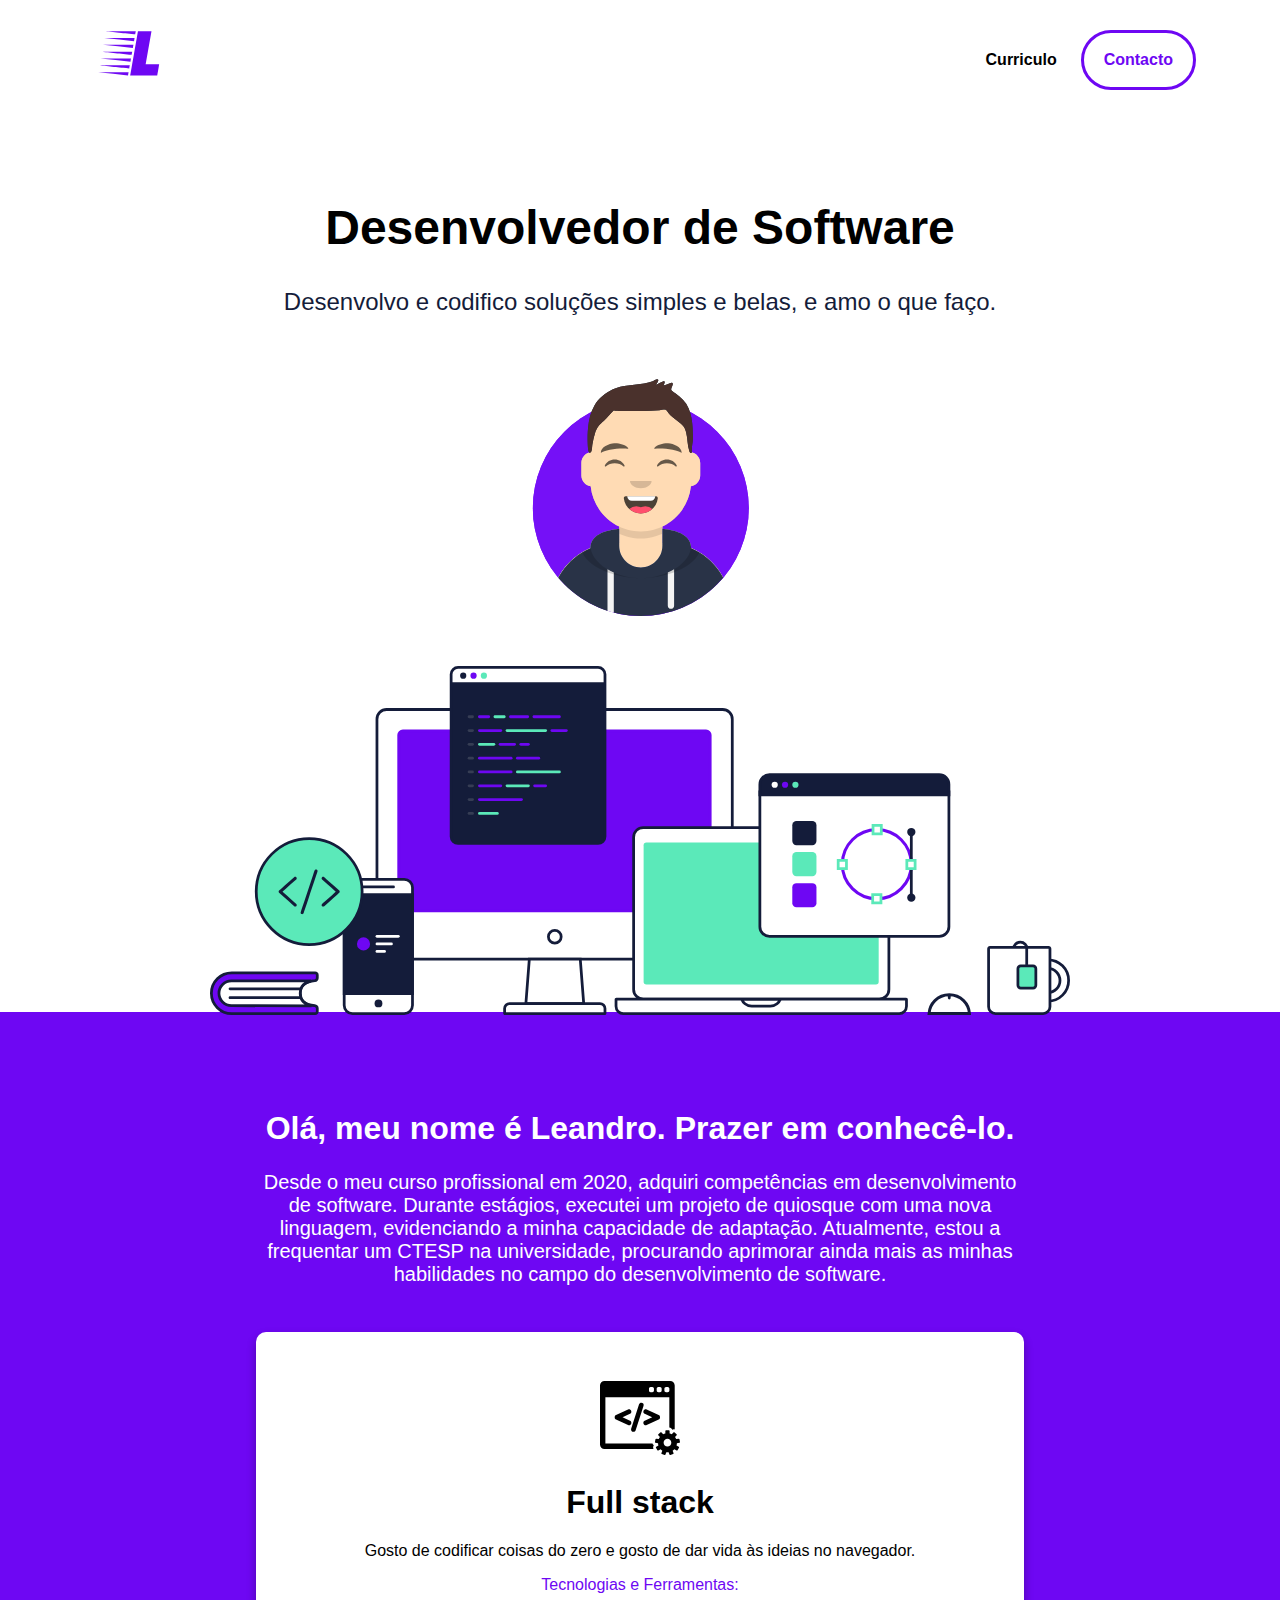
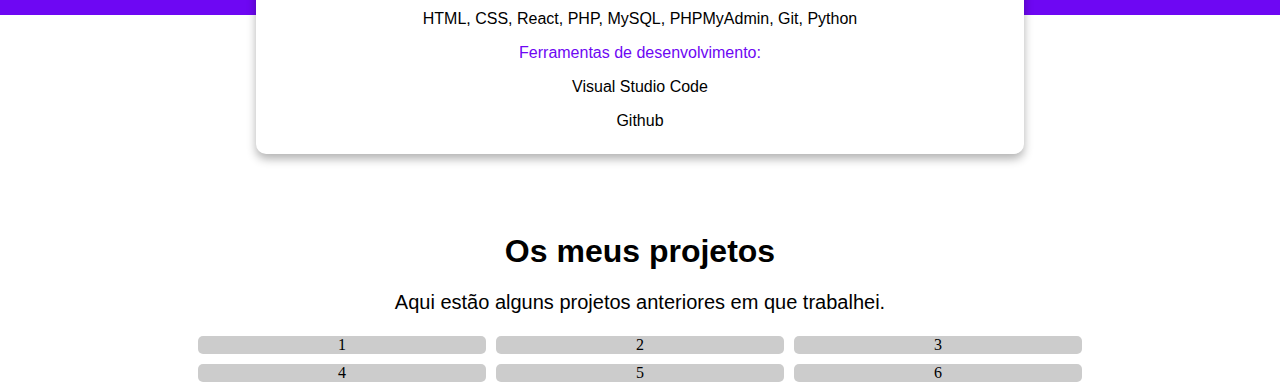
<file: pagina-principal/index.html>
<!DOCTYPE html>
<hmtl>

    <head>
        <meta charset="UTF-8">
        <title>Leandro Oliveira | Developer</title>
        <link rel="stylesheet" href="index.css">
        <link rel="icon" href="../img/logo.ico" type="image/png">

    </head>

    <body style="margin: 0;padding: 0;">
        <section class="section_1">
            <header class="index_header">
                <svg version="1.1" id="Layer_1" xmlns="http://www.w3.org/2000/svg" xmlns:xlink="http://www.w3.org/1999/xlink" x="0px" y="0px"
                        width="8%" viewBox="0 0 2000 1500" enable-background="new 0 0 2000 1500" xml:space="preserve">
                    <path fill="#FFFFFF" opacity="1.000000" stroke="none" 
                        d="
                    M1407.000000,1501.000000 
                        C938.000122,1501.000000 469.500275,1501.000000 1.000314,1501.000000 
                        C1.000210,1001.000305 1.000210,501.000580 1.000105,1.000650 
                        C667.666199,1.000433 1334.332397,1.000433 2000.998901,1.000216 
                        C2000.999268,500.999359 2000.999268,1000.998718 2000.999634,1500.999023 
                        C1803.166626,1501.000000 1605.333374,1501.000000 1407.000000,1501.000000 
                    M1366.500000,251.304077 
                        C1317.168457,251.304077 1267.836914,251.308182 1218.505371,251.292999 
                        C1215.798706,251.292160 1213.581177,250.946671 1212.890991,254.950760 
                        C1204.357178,304.468933 1195.611084,353.950531 1186.910400,403.439972 
                        C1178.180908,453.093628 1169.455078,502.747925 1160.702148,552.397461 
                        C1151.169434,606.470947 1141.583252,660.534973 1132.064697,714.610901 
                        C1122.228882,770.489380 1112.470459,826.381470 1102.633423,882.259766 
                        C1092.479126,939.939941 1082.258545,997.608459 1072.090332,1055.286133 
                        C1062.153198,1111.653442 1052.240112,1168.024658 1042.330566,1224.396729 
                        C1040.818115,1232.999756 1039.381470,1241.615967 1037.829590,1250.695801 
                        C1040.504761,1250.695801 1042.482422,1250.695923 1044.459961,1250.695923 
                        C1242.616211,1250.695923 1440.772583,1250.695679 1638.928833,1250.695679 
                        C1639.762085,1250.695679 1640.605713,1250.611084 1641.426880,1250.710938 
                        C1644.244995,1251.053223 1645.524414,1250.050537 1646.024658,1247.033203 
                        C1648.881836,1229.798340 1651.965698,1212.601196 1654.978027,1195.392090 
                        C1663.843018,1144.748901 1672.715332,1094.107056 1681.574707,1043.463013 
                        C1684.377563,1027.441650 1687.149536,1011.414917 1690.041382,994.782532 
                        C1588.728027,994.782532 1487.835083,994.782532 1386.310669,994.782532 
                        C1430.056396,746.692993 1473.688232,499.249023 1517.408447,251.304260 
                        C1466.785645,251.304260 1417.142822,251.304260 1366.500000,251.304077 
                    M1052.500000,558.223511 
                        C843.567932,558.223511 634.635864,558.223511 425.703796,558.223511 
                        C425.690125,558.438171 425.676483,558.652832 425.662842,558.867493 
                        C649.889099,582.666504 874.115356,606.465515 1098.555542,630.287231 
                        C1102.865601,605.949036 1107.048462,582.330139 1111.317627,558.223633 
                        C1091.444458,558.223633 1072.472168,558.223633 1052.500000,558.223511 
                    M492.146790,253.120209 
                        C511.515656,255.192459 530.884338,257.266571 550.253479,259.336548 
                        C583.529114,262.892700 616.804138,266.454590 650.081116,269.998383 
                        C679.550476,273.136688 709.023010,276.244781 738.492371,279.382416 
                        C771.602722,282.907745 804.709778,286.463501 837.820679,289.983368 
                        C867.289307,293.116028 896.763428,296.197876 926.231201,299.338409 
                        C959.175415,302.849457 992.114563,306.408997 1025.057373,309.933411 
                        C1058.496094,313.510986 1091.935669,317.082275 1125.377441,320.631714 
                        C1133.924561,321.538910 1142.481567,322.353027 1151.322876,323.238800 
                        C1155.619263,299.027985 1159.813354,275.394470 1164.070068,251.407806 
                        C935.436523,251.407806 707.526917,251.407806 478.634216,251.407806 
                        C483.457092,252.037262 487.350983,252.545471 492.146790,253.120209 
                    M1025.500000,865.223511 
                        C807.555908,865.223511 589.611816,865.223511 371.667694,865.223511 
                        C371.652710,865.434998 371.637695,865.646484 371.622711,865.857971 
                        C595.692078,889.642273 819.761414,913.426575 1044.183105,937.248291 
                        C1048.476074,913.080444 1052.680908,889.408875 1056.977051,865.223633 
                        C1046.439575,865.223633 1036.469727,865.223633 1025.500000,865.223511 
                    M444.500000,1173.920532 
                        C402.684753,1173.920532 360.869537,1173.920532 319.054291,1173.920532 
                        C319.046722,1174.145630 319.039154,1174.370728 319.031555,1174.595703 
                        C542.497192,1198.313599 765.962769,1222.031372 989.814392,1245.790283 
                        C994.074707,1221.791504 998.276062,1198.124878 1002.572876,1173.920532 
                        C816.434692,1173.920532 630.967346,1173.920532 444.500000,1173.920532 
                    M1066.016968,783.138062 
                        C1067.644531,783.308594 1069.272095,783.479126 1071.349121,783.696777 
                        C1075.604126,759.785645 1079.817993,736.105408 1084.080933,712.149658 
                        C856.169250,712.149658 628.646484,712.149658 401.123749,712.149658 
                        C416.313080,714.234802 431.526855,715.824097 446.737671,717.441589 
                        C476.539459,720.610596 506.338287,723.807190 536.140747,726.969666 
                        C562.798035,729.798584 589.459839,732.585144 616.117310,735.412048 
                        C646.086853,738.590149 676.052795,741.802185 706.022278,744.981567 
                        C735.660828,748.125916 765.303040,751.236084 794.941284,754.383118 
                        C824.909424,757.565063 854.873108,760.787659 884.841492,763.967407 
                        C914.479736,767.112183 944.122314,770.216003 973.761108,773.355469 
                        C1004.227722,776.582642 1034.692017,779.831177 1066.016968,783.138062 
                    M880.277283,1076.114746 
                        C925.739197,1080.982666 971.201050,1085.850464 1016.986694,1090.752930 
                        C1021.268921,1066.641724 1025.469238,1042.991821 1029.707153,1019.130493 
                        C801.799500,1019.130493 574.448547,1019.130493 347.097595,1019.130493 
                        C357.645203,1020.729736 368.216339,1021.866394 378.789246,1022.986023 
                        C405.441315,1025.808105 432.095306,1028.612183 458.746399,1031.443359 
                        C488.541199,1034.608398 518.332336,1037.807495 548.127563,1040.968750 
                        C574.777649,1043.796387 601.432190,1046.582031 628.082764,1049.405518 
                        C658.210327,1052.597168 688.335510,1055.811523 718.461914,1059.014160 
                        C745.112427,1061.847412 771.762390,1064.685669 798.414062,1067.507690 
                        C825.397278,1070.364990 852.382385,1073.205444 880.277283,1076.114746 
                    M1127.965088,462.484100 
                        C1130.908936,443.460144 1133.852783,424.436157 1136.822388,405.245544 
                        C909.417358,405.245544 682.377930,405.245544 455.338470,405.245544 
                        C455.335876,405.379211 455.333282,405.512909 455.330688,405.646576 
                        C678.745300,429.358002 902.159912,453.069397 1125.635376,476.787262 
                        C1126.454224,471.875427 1127.164307,467.615906 1127.965088,462.484100 
                    z"/>
                    <path fill="#6E07F3" opacity="1.000000" stroke="none" 
                        d="
                    M1367.000000,251.304169 
                        C1417.142822,251.304260 1466.785645,251.304260 1517.408447,251.304260 
                        C1473.688232,499.249023 1430.056396,746.692993 1386.310669,994.782532 
                        C1487.835083,994.782532 1588.728027,994.782532 1690.041382,994.782532 
                        C1687.149536,1011.414917 1684.377563,1027.441650 1681.574707,1043.463013 
                        C1672.715332,1094.107056 1663.843018,1144.748901 1654.978027,1195.392090 
                        C1651.965698,1212.601196 1648.881836,1229.798340 1646.024658,1247.033203 
                        C1645.524414,1250.050537 1644.244995,1251.053223 1641.426880,1250.710938 
                        C1640.605713,1250.611084 1639.762085,1250.695679 1638.928833,1250.695679 
                        C1440.772583,1250.695679 1242.616211,1250.695923 1044.459961,1250.695923 
                        C1042.482422,1250.695923 1040.504761,1250.695801 1037.829590,1250.695801 
                        C1039.381470,1241.615967 1040.818115,1232.999756 1042.330566,1224.396729 
                        C1052.240112,1168.024658 1062.153198,1111.653442 1072.090332,1055.286133 
                        C1082.258545,997.608459 1092.479126,939.939941 1102.633423,882.259766 
                        C1112.470459,826.381470 1122.228882,770.489380 1132.064697,714.610901 
                        C1141.583252,660.534973 1151.169434,606.470947 1160.702148,552.397461 
                        C1169.455078,502.747925 1178.180908,453.093628 1186.910400,403.439972 
                        C1195.611084,353.950531 1204.357178,304.468933 1212.890991,254.950760 
                        C1213.581177,250.946671 1215.798706,251.292160 1218.505371,251.292999 
                        C1267.836914,251.308182 1317.168457,251.304077 1367.000000,251.304169 
                    z"/>
                    <path fill="#700AF3" opacity="1.000000" stroke="none" 
                        d="
                    M1053.000000,558.223572 
                        C1072.472168,558.223633 1091.444458,558.223633 1111.317627,558.223633 
                        C1107.048462,582.330139 1102.865601,605.949036 1098.555542,630.287231 
                        C874.115356,606.465515 649.889099,582.666504 425.662842,558.867493 
                        C425.676483,558.652832 425.690125,558.438171 425.703796,558.223511 
                        C634.635864,558.223511 843.567932,558.223511 1053.000000,558.223572 
                    z"/>
                    <path fill="#700BF3" opacity="1.000000" stroke="none" 
                        d="
                    M491.695831,253.086945 
                        C487.350983,252.545471 483.457092,252.037262 478.634216,251.407806 
                        C707.526917,251.407806 935.436523,251.407806 1164.070068,251.407806 
                        C1159.813354,275.394470 1155.619263,299.027985 1151.322876,323.238800 
                        C1142.481567,322.353027 1133.924561,321.538910 1125.377441,320.631714 
                        C1091.935669,317.082275 1058.496094,313.510986 1025.057373,309.933411 
                        C992.114563,306.408997 959.175415,302.849457 926.231201,299.338409 
                        C896.763428,296.197876 867.289307,293.116028 837.820679,289.983368 
                        C804.709778,286.463501 771.602722,282.907745 738.492371,279.382416 
                        C709.023010,276.244781 679.550476,273.136688 650.081116,269.998383 
                        C616.804138,266.454590 583.529114,262.892700 550.253479,259.336548 
                        C530.884338,257.266571 511.515656,255.192459 491.695831,253.086945 
                    z"/>
                    <path fill="#700AF3" opacity="1.000000" stroke="none" 
                        d="
                    M1026.000000,865.223572 
                        C1036.469727,865.223633 1046.439575,865.223633 1056.977051,865.223633 
                        C1052.680908,889.408875 1048.476074,913.080444 1044.183105,937.248291 
                        C819.761414,913.426575 595.692078,889.642273 371.622711,865.857971 
                        C371.637695,865.646484 371.652710,865.434998 371.667694,865.223511 
                        C589.611816,865.223511 807.555908,865.223511 1026.000000,865.223572 
                    z"/>
                    <path fill="#6F08F3" opacity="1.000000" stroke="none" 
                        d="
                    M445.000000,1173.920532 
                        C630.967346,1173.920532 816.434692,1173.920532 1002.572876,1173.920532 
                        C998.276062,1198.124878 994.074707,1221.791504 989.814392,1245.790283 
                        C765.962769,1222.031372 542.497192,1198.313599 319.031555,1174.595703 
                        C319.039154,1174.370728 319.046722,1174.145630 319.054291,1173.920532 
                        C360.869537,1173.920532 402.684753,1173.920532 445.000000,1173.920532 
                    z"/>
                    <path fill="#6F08F3" opacity="1.000000" stroke="none" 
                        d="
                    M1065.587158,783.104248 
                        C1034.692017,779.831177 1004.227722,776.582642 973.761108,773.355469 
                        C944.122314,770.216003 914.479736,767.112183 884.841492,763.967407 
                        C854.873108,760.787659 824.909424,757.565063 794.941284,754.383118 
                        C765.303040,751.236084 735.660828,748.125916 706.022278,744.981567 
                        C676.052795,741.802185 646.086853,738.590149 616.117310,735.412048 
                        C589.459839,732.585144 562.798035,729.798584 536.140747,726.969666 
                        C506.338287,723.807190 476.539459,720.610596 446.737671,717.441589 
                        C431.526855,715.824097 416.313080,714.234802 401.123749,712.149658 
                        C628.646484,712.149658 856.169250,712.149658 1084.080933,712.149658 
                        C1079.817993,736.105408 1075.604126,759.785645 1071.349121,783.696777 
                        C1069.272095,783.479126 1067.644531,783.308594 1065.587158,783.104248 
                    z"/>
                    <path fill="#6F08F3" opacity="1.000000" stroke="none" 
                        d="
                    M879.821960,1076.083984 
                        C852.382385,1073.205444 825.397278,1070.364990 798.414062,1067.507690 
                        C771.762390,1064.685669 745.112427,1061.847412 718.461914,1059.014160 
                        C688.335510,1055.811523 658.210327,1052.597168 628.082764,1049.405518 
                        C601.432190,1046.582031 574.777649,1043.796387 548.127563,1040.968750 
                        C518.332336,1037.807495 488.541199,1034.608398 458.746399,1031.443359 
                        C432.095306,1028.612183 405.441315,1025.808105 378.789246,1022.986023 
                        C368.216339,1021.866394 357.645203,1020.729736 347.097595,1019.130493 
                        C574.448547,1019.130493 801.799500,1019.130493 1029.707153,1019.130493 
                        C1025.469238,1042.991821 1021.268921,1066.641724 1016.986694,1090.752930 
                        C971.201050,1085.850464 925.739197,1080.982666 879.821960,1076.083984 
                    z"/>
                    <path fill="#6F08F3" opacity="1.000000" stroke="none" 
                        d="
                    M1127.919678,462.920258 
                        C1127.164307,467.615906 1126.454224,471.875427 1125.635376,476.787262 
                        C902.159912,453.069397 678.745300,429.358002 455.330688,405.646576 
                        C455.333282,405.512909 455.335876,405.379211 455.338470,405.245544 
                        C682.377930,405.245544 909.417358,405.245544 1136.822388,405.245544 
                        C1133.852783,424.436157 1130.908936,443.460144 1127.919678,462.920258 
                    z"/>
                    </svg>

                    <div class="navbar-item">
                        <a class="button-cv" href="#">Curriculo</a>
                        <a class="button is-primary is-outlined is-rounded has-text-weight-normal" href="#">Contacto</a>
                    </div>
            </header>

            
            <div class="apresentacao">
                <h1 class="title is-spaced is-size-1-desktop">Desenvolvedor de Software</h1>
                <h1 class="subtítulo is-size-2-desktop">Desenvolvo e codifico soluções simples e belas, e amo o que faço.</h1>
                <div class="img-avatar">
                    <img class="avatar" src="../img/mf-avatar.svg">
                </div>
                <div>
                    <img class="dispositivos" src="../img/hero-devices.svg">
                </div>
            </div>
        </section>
        <section class="quem_sou_eu">
            <div class="texto_quem_sou_eu">
                <h1 class="titlo_quem_sou_eu">Olá, meu nome é Leandro. Prazer em conhecê-lo.</h1>
                <h2 class="subtitle is-size-5-desktop has-text-weight-normal">Desde o meu curso profissional em 2020, adquiri competências em desenvolvimento de software. Durante estágios, executei um projeto de quiosque com uma nova linguagem, evidenciando a minha capacidade de adaptação. Atualmente, estou a frequentar um CTESP na universidade, procurando aprimorar ainda mais as minhas habilidades no campo do desenvolvimento de software.</h2>
                <div class="quadrado_fullstack">
                    <svg class="svg_icon" fill="#000000" version="1.1" id="Capa_1" xmlns="http://www.w3.org/2000/svg" xmlns:xlink="http://www.w3.org/1999/xlink" 
                            width="80px" height="80px" viewBox="0 0 419.931 419.931"
                            xml:space="preserve">
                        <g>
                            <g>
                                <g>
                                    <path d="M282.895,352.367c-2.176-1.324-4.072-3.099-5.579-5.25c-0.696-0.992-1.284-2.041-1.771-3.125H28.282V100.276h335.624
                                        v159.138c7.165,0.647,13.177,5.353,15.701,11.797c2.235-1.225,4.726-1.982,7.344-2.213c1.771-0.154,3.53-0.044,5.236,0.293
                                        V39.561c0-12.996-10.571-23.569-23.566-23.569H23.568C10.573,15.992,0,26.565,0,39.561v309.146
                                        c0,12.996,10.573,23.568,23.568,23.568h257.179c-2.007-4.064-2.483-8.652-1.302-13.066
                                        C280.126,356.67,281.304,354.354,282.895,352.367z M338.025,55.569c0-4.806,3.896-8.703,8.702-8.703h8.702
                                        c4.807,0,8.702,3.896,8.702,8.703v9.863c0,4.806-3.896,8.702-8.702,8.702h-8.702c-4.807,0-8.702-3.896-8.702-8.702V55.569z
                                        M297.56,55.569c0-4.806,3.896-8.703,8.702-8.703h8.703c4.807,0,8.702,3.896,8.702,8.703v9.863c0,4.806-3.896,8.702-8.702,8.702
                                        h-8.703c-4.806,0-8.702-3.896-8.702-8.702V55.569z M257.094,55.569c0-4.806,3.897-8.703,8.702-8.703h8.702
                                        c4.807,0,8.703,3.896,8.703,8.703v9.863c0,4.806-3.896,8.702-8.703,8.702h-8.702c-4.805,0-8.702-3.896-8.702-8.702V55.569z"/>
                                    <path d="M419.875,335.77l-2.615-14.83c-0.353-1.997-2.256-3.331-4.255-2.979l-13.188,2.324c-1.583-3.715-3.605-7.195-6.005-10.38
                                        l8.614-10.268c0.626-0.744,0.931-1.709,0.847-2.68c-0.086-0.971-0.554-1.867-1.3-2.494l-11.534-9.68
                                        c-0.746-0.626-1.713-0.93-2.683-0.845c-0.971,0.085-1.867,0.552-2.493,1.298l-8.606,10.26c-3.533-1.8-7.312-3.188-11.271-4.104
                                        v-13.392c0-2.028-1.645-3.674-3.673-3.674h-15.06c-2.027,0-3.673,1.646-3.673,3.674v13.392
                                        c-3.961,0.915-7.736,2.304-11.271,4.104l-8.608-10.259c-1.304-1.554-3.62-1.756-5.175-0.453l-11.535,9.679
                                        c-0.746,0.627-1.213,1.523-1.299,2.494c-0.084,0.971,0.22,1.937,0.846,2.683l8.615,10.266c-2.396,3.184-4.422,6.666-6.005,10.38
                                        l-13.188-2.325c-1.994-0.351-3.901,0.982-4.255,2.979l-2.614,14.83c-0.169,0.959,0.05,1.945,0.607,2.744
                                        c0.561,0.799,1.41,1.342,2.37,1.511l13.198,2.326c0.215,4.089,0.927,8.045,2.073,11.812l-11.6,6.695
                                        c-0.844,0.485-1.459,1.289-1.712,2.229c-0.252,0.941-0.119,1.943,0.367,2.787l7.529,13.041c0.485,0.844,1.289,1.459,2.229,1.711
                                        c0.313,0.084,0.632,0.125,0.951,0.125c0.639,0,1.272-0.166,1.836-0.492l11.609-6.703c2.73,2.925,5.812,5.517,9.18,7.709
                                        l-4.584,12.593c-0.332,0.916-0.289,1.926,0.123,2.809s1.157,1.566,2.072,1.898l14.148,5.149c0.406,0.148,0.832,0.224,1.257,0.224
                                        c0.53,0,1.063-0.115,1.554-0.345c0.883-0.411,1.564-1.157,1.897-2.073l4.583-12.593c1.965,0.238,3.965,0.361,5.994,0.361
                                        s4.029-0.125,5.994-0.361l4.584,12.593c0.332,0.916,1.016,1.662,1.897,2.073c0.49,0.229,1.021,0.345,1.554,0.345
                                        c0.424,0,0.85-0.074,1.256-0.224l14.15-5.149c0.913-0.332,1.659-1.017,2.07-1.898c0.412-0.883,0.456-1.893,0.123-2.809
                                        l-4.584-12.591c3.365-2.192,6.447-4.786,9.18-7.709l11.609,6.703c0.563,0.324,1.197,0.492,1.836,0.492
                                        c0.318,0,0.64-0.043,0.951-0.125c0.941-0.252,1.743-0.869,2.229-1.711l7.529-13.043c0.486-0.842,0.619-1.846,0.367-2.787
                                        c-0.253-0.938-0.868-1.742-1.712-2.229l-11.598-6.693c1.146-3.768,1.856-7.724,2.071-11.812l13.198-2.327
                                        c0.96-0.169,1.812-0.712,2.37-1.511C419.825,337.715,420.044,336.729,419.875,335.77z M354.184,359.336
                                        c-11.155,0-20.2-9.045-20.2-20.201s9.046-20.2,20.2-20.2c11.156,0,20.201,9.044,20.201,20.2S365.34,359.336,354.184,359.336z"/>
                                    <g>
                                        <path d="M164.695,235.373c0-4.752-2.785-9.117-7.096-11.119l-39.455-18.332l39.456-18.334c4.31-2.004,7.095-6.368,7.095-11.118
                                            v-0.319c0-4.21-2.119-8.075-5.665-10.334c-1.962-1.253-4.247-1.916-6.606-1.916c-1.778,0-3.563,0.391-5.16,1.133l-63.078,29.333
                                            c-4.309,2.004-7.092,6.368-7.092,11.117v0.877c0,4.743,2.782,9.104,7.093,11.118l63.084,29.336
                                            c1.631,0.755,3.368,1.138,5.162,1.138c2.338,0,4.616-0.664,6.597-1.924c3.548-2.268,5.666-6.13,5.666-10.335L164.695,235.373
                                            L164.695,235.373z"/>
                                        <path d="M226.932,134.012c-2.301-3.15-6.002-5.03-9.901-5.03h-0.314c-5.354,0-10.048,3.425-11.679,8.516L163.478,266.27
                                            c-1.183,3.718-0.517,7.813,1.781,10.962c2.301,3.148,6.002,5.029,9.901,5.029h0.315c5.352,0,10.043-3.426,11.672-8.516
                                            l41.555-128.762C229.896,141.268,229.234,137.167,226.932,134.012z"/>
                                        <path d="M308.001,194.366l-63.079-29.333c-1.592-0.74-3.374-1.131-5.152-1.131c-2.358,0-4.644,0.661-6.605,1.912
                                            c-3.552,2.263-5.671,6.127-5.671,10.337v0.319c0,4.746,2.783,9.111,7.097,11.123l39.454,18.33l-39.455,18.331
                                            c-4.311,2.002-7.096,6.367-7.096,11.119v0.321c0,4.205,2.119,8.066,5.669,10.336c1.974,1.258,4.254,1.923,6.595,1.923
                                            c1.792,0,3.527-0.383,5.169-1.141l63.082-29.336c4.307-2.009,7.088-6.371,7.088-11.114v-0.877
                                            C315.094,200.735,312.311,196.371,308.001,194.366z"/>
                                    </g>
                                </g>
                            </g>
                        </g>
                    </svg>
                    <h1>Full stack</h1>
                    <p>Gosto de codificar coisas do zero e gosto de dar vida às ideias no navegador.</p>

                    <p class="linguagem">Tecnologias e Ferramentas:</p>
                    <p> HTML, CSS, React, PHP, MySQL, PHPMyAdmin, Git, Python</p>

                    <p class="linguagem">Ferramentas de desenvolvimento:</p>
                    <p>Visual Studio Code</p>
                    <p>Github</p>
                </div>
            </div>
        </section>
        <section class="meus_projetos">
            <h1>Os meus projetos</h1>
            <h2>Aqui estão alguns projetos anteriores em que trabalhei. </h2>
            <div class="container">
                <div>1</div>
                <div>2</div>
                <div>3</div>
                <div>4</div>
                <div>5</div>
                <div>6</div>
                <!-- Adicione mais um elemento para ver como ele se comporta -->
                <!-- <div>4</div> -->
              </div>
              
        </section>
        
        
    </body>

</hmtl>
</file>
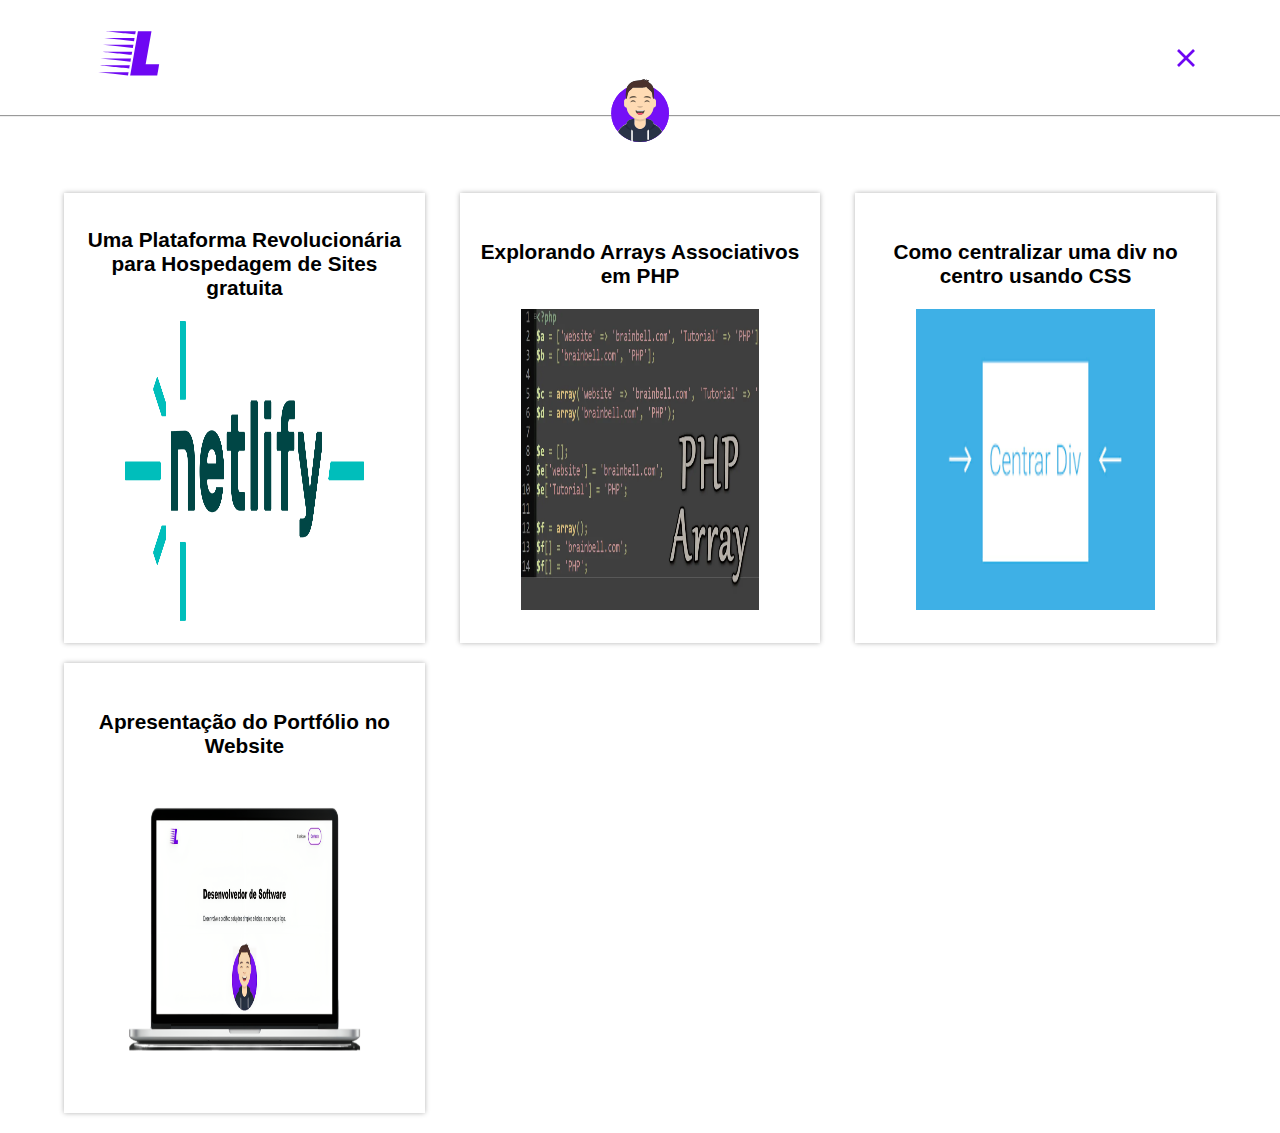
<file: paginas/blog/blog.html>
<!DOCTYPE html>
<hmtl>

    <head>
        <meta charset="UTF-8">
        <title>Leandro Oliveira | Developer</title>
        <link rel="stylesheet" href="blog.css">
        <link rel="icon" href="./img/logo.ico" type="image/png">

    </head>

    <body style="margin: 0;padding: 0;overflow-x: hidden;">
        <section class="section_1">
            
            <header class="index_header">
                
                <svg version="1.1" id="Layer_1" xmlns="http://www.w3.org/2000/svg" xmlns:xlink="http://www.w3.org/1999/xlink" x="0px" y="0px"
                        width="8%" viewBox="0 0 2000 1500" enable-background="new 0 0 2000 1500" xml:space="preserve">
                    <path fill="#FFFFFF" opacity="1.000000" stroke="none" 
                        d="
                    M1407.000000,1501.000000 
                        C938.000122,1501.000000 469.500275,1501.000000 1.000314,1501.000000 
                        C1.000210,1001.000305 1.000210,501.000580 1.000105,1.000650 
                        C667.666199,1.000433 1334.332397,1.000433 2000.998901,1.000216 
                        C2000.999268,500.999359 2000.999268,1000.998718 2000.999634,1500.999023 
                        C1803.166626,1501.000000 1605.333374,1501.000000 1407.000000,1501.000000 
                    M1366.500000,251.304077 
                        C1317.168457,251.304077 1267.836914,251.308182 1218.505371,251.292999 
                        C1215.798706,251.292160 1213.581177,250.946671 1212.890991,254.950760 
                        C1204.357178,304.468933 1195.611084,353.950531 1186.910400,403.439972 
                        C1178.180908,453.093628 1169.455078,502.747925 1160.702148,552.397461 
                        C1151.169434,606.470947 1141.583252,660.534973 1132.064697,714.610901 
                        C1122.228882,770.489380 1112.470459,826.381470 1102.633423,882.259766 
                        C1092.479126,939.939941 1082.258545,997.608459 1072.090332,1055.286133 
                        C1062.153198,1111.653442 1052.240112,1168.024658 1042.330566,1224.396729 
                        C1040.818115,1232.999756 1039.381470,1241.615967 1037.829590,1250.695801 
                        C1040.504761,1250.695801 1042.482422,1250.695923 1044.459961,1250.695923 
                        C1242.616211,1250.695923 1440.772583,1250.695679 1638.928833,1250.695679 
                        C1639.762085,1250.695679 1640.605713,1250.611084 1641.426880,1250.710938 
                        C1644.244995,1251.053223 1645.524414,1250.050537 1646.024658,1247.033203 
                        C1648.881836,1229.798340 1651.965698,1212.601196 1654.978027,1195.392090 
                        C1663.843018,1144.748901 1672.715332,1094.107056 1681.574707,1043.463013 
                        C1684.377563,1027.441650 1687.149536,1011.414917 1690.041382,994.782532 
                        C1588.728027,994.782532 1487.835083,994.782532 1386.310669,994.782532 
                        C1430.056396,746.692993 1473.688232,499.249023 1517.408447,251.304260 
                        C1466.785645,251.304260 1417.142822,251.304260 1366.500000,251.304077 
                    M1052.500000,558.223511 
                        C843.567932,558.223511 634.635864,558.223511 425.703796,558.223511 
                        C425.690125,558.438171 425.676483,558.652832 425.662842,558.867493 
                        C649.889099,582.666504 874.115356,606.465515 1098.555542,630.287231 
                        C1102.865601,605.949036 1107.048462,582.330139 1111.317627,558.223633 
                        C1091.444458,558.223633 1072.472168,558.223633 1052.500000,558.223511 
                    M492.146790,253.120209 
                        C511.515656,255.192459 530.884338,257.266571 550.253479,259.336548 
                        C583.529114,262.892700 616.804138,266.454590 650.081116,269.998383 
                        C679.550476,273.136688 709.023010,276.244781 738.492371,279.382416 
                        C771.602722,282.907745 804.709778,286.463501 837.820679,289.983368 
                        C867.289307,293.116028 896.763428,296.197876 926.231201,299.338409 
                        C959.175415,302.849457 992.114563,306.408997 1025.057373,309.933411 
                        C1058.496094,313.510986 1091.935669,317.082275 1125.377441,320.631714 
                        C1133.924561,321.538910 1142.481567,322.353027 1151.322876,323.238800 
                        C1155.619263,299.027985 1159.813354,275.394470 1164.070068,251.407806 
                        C935.436523,251.407806 707.526917,251.407806 478.634216,251.407806 
                        C483.457092,252.037262 487.350983,252.545471 492.146790,253.120209 
                    M1025.500000,865.223511 
                        C807.555908,865.223511 589.611816,865.223511 371.667694,865.223511 
                        C371.652710,865.434998 371.637695,865.646484 371.622711,865.857971 
                        C595.692078,889.642273 819.761414,913.426575 1044.183105,937.248291 
                        C1048.476074,913.080444 1052.680908,889.408875 1056.977051,865.223633 
                        C1046.439575,865.223633 1036.469727,865.223633 1025.500000,865.223511 
                    M444.500000,1173.920532 
                        C402.684753,1173.920532 360.869537,1173.920532 319.054291,1173.920532 
                        C319.046722,1174.145630 319.039154,1174.370728 319.031555,1174.595703 
                        C542.497192,1198.313599 765.962769,1222.031372 989.814392,1245.790283 
                        C994.074707,1221.791504 998.276062,1198.124878 1002.572876,1173.920532 
                        C816.434692,1173.920532 630.967346,1173.920532 444.500000,1173.920532 
                    M1066.016968,783.138062 
                        C1067.644531,783.308594 1069.272095,783.479126 1071.349121,783.696777 
                        C1075.604126,759.785645 1079.817993,736.105408 1084.080933,712.149658 
                        C856.169250,712.149658 628.646484,712.149658 401.123749,712.149658 
                        C416.313080,714.234802 431.526855,715.824097 446.737671,717.441589 
                        C476.539459,720.610596 506.338287,723.807190 536.140747,726.969666 
                        C562.798035,729.798584 589.459839,732.585144 616.117310,735.412048 
                        C646.086853,738.590149 676.052795,741.802185 706.022278,744.981567 
                        C735.660828,748.125916 765.303040,751.236084 794.941284,754.383118 
                        C824.909424,757.565063 854.873108,760.787659 884.841492,763.967407 
                        C914.479736,767.112183 944.122314,770.216003 973.761108,773.355469 
                        C1004.227722,776.582642 1034.692017,779.831177 1066.016968,783.138062 
                    M880.277283,1076.114746 
                        C925.739197,1080.982666 971.201050,1085.850464 1016.986694,1090.752930 
                        C1021.268921,1066.641724 1025.469238,1042.991821 1029.707153,1019.130493 
                        C801.799500,1019.130493 574.448547,1019.130493 347.097595,1019.130493 
                        C357.645203,1020.729736 368.216339,1021.866394 378.789246,1022.986023 
                        C405.441315,1025.808105 432.095306,1028.612183 458.746399,1031.443359 
                        C488.541199,1034.608398 518.332336,1037.807495 548.127563,1040.968750 
                        C574.777649,1043.796387 601.432190,1046.582031 628.082764,1049.405518 
                        C658.210327,1052.597168 688.335510,1055.811523 718.461914,1059.014160 
                        C745.112427,1061.847412 771.762390,1064.685669 798.414062,1067.507690 
                        C825.397278,1070.364990 852.382385,1073.205444 880.277283,1076.114746 
                    M1127.965088,462.484100 
                        C1130.908936,443.460144 1133.852783,424.436157 1136.822388,405.245544 
                        C909.417358,405.245544 682.377930,405.245544 455.338470,405.245544 
                        C455.335876,405.379211 455.333282,405.512909 455.330688,405.646576 
                        C678.745300,429.358002 902.159912,453.069397 1125.635376,476.787262 
                        C1126.454224,471.875427 1127.164307,467.615906 1127.965088,462.484100 
                    z"/>
                    <path fill="#6E07F3" opacity="1.000000" stroke="none" 
                        d="
                    M1367.000000,251.304169 
                        C1417.142822,251.304260 1466.785645,251.304260 1517.408447,251.304260 
                        C1473.688232,499.249023 1430.056396,746.692993 1386.310669,994.782532 
                        C1487.835083,994.782532 1588.728027,994.782532 1690.041382,994.782532 
                        C1687.149536,1011.414917 1684.377563,1027.441650 1681.574707,1043.463013 
                        C1672.715332,1094.107056 1663.843018,1144.748901 1654.978027,1195.392090 
                        C1651.965698,1212.601196 1648.881836,1229.798340 1646.024658,1247.033203 
                        C1645.524414,1250.050537 1644.244995,1251.053223 1641.426880,1250.710938 
                        C1640.605713,1250.611084 1639.762085,1250.695679 1638.928833,1250.695679 
                        C1440.772583,1250.695679 1242.616211,1250.695923 1044.459961,1250.695923 
                        C1042.482422,1250.695923 1040.504761,1250.695801 1037.829590,1250.695801 
                        C1039.381470,1241.615967 1040.818115,1232.999756 1042.330566,1224.396729 
                        C1052.240112,1168.024658 1062.153198,1111.653442 1072.090332,1055.286133 
                        C1082.258545,997.608459 1092.479126,939.939941 1102.633423,882.259766 
                        C1112.470459,826.381470 1122.228882,770.489380 1132.064697,714.610901 
                        C1141.583252,660.534973 1151.169434,606.470947 1160.702148,552.397461 
                        C1169.455078,502.747925 1178.180908,453.093628 1186.910400,403.439972 
                        C1195.611084,353.950531 1204.357178,304.468933 1212.890991,254.950760 
                        C1213.581177,250.946671 1215.798706,251.292160 1218.505371,251.292999 
                        C1267.836914,251.308182 1317.168457,251.304077 1367.000000,251.304169 
                    z"/>
                    <path fill="#700AF3" opacity="1.000000" stroke="none" 
                        d="
                    M1053.000000,558.223572 
                        C1072.472168,558.223633 1091.444458,558.223633 1111.317627,558.223633 
                        C1107.048462,582.330139 1102.865601,605.949036 1098.555542,630.287231 
                        C874.115356,606.465515 649.889099,582.666504 425.662842,558.867493 
                        C425.676483,558.652832 425.690125,558.438171 425.703796,558.223511 
                        C634.635864,558.223511 843.567932,558.223511 1053.000000,558.223572 
                    z"/>
                    <path fill="#700BF3" opacity="1.000000" stroke="none" 
                        d="
                    M491.695831,253.086945 
                        C487.350983,252.545471 483.457092,252.037262 478.634216,251.407806 
                        C707.526917,251.407806 935.436523,251.407806 1164.070068,251.407806 
                        C1159.813354,275.394470 1155.619263,299.027985 1151.322876,323.238800 
                        C1142.481567,322.353027 1133.924561,321.538910 1125.377441,320.631714 
                        C1091.935669,317.082275 1058.496094,313.510986 1025.057373,309.933411 
                        C992.114563,306.408997 959.175415,302.849457 926.231201,299.338409 
                        C896.763428,296.197876 867.289307,293.116028 837.820679,289.983368 
                        C804.709778,286.463501 771.602722,282.907745 738.492371,279.382416 
                        C709.023010,276.244781 679.550476,273.136688 650.081116,269.998383 
                        C616.804138,266.454590 583.529114,262.892700 550.253479,259.336548 
                        C530.884338,257.266571 511.515656,255.192459 491.695831,253.086945 
                    z"/>
                    <path fill="#700AF3" opacity="1.000000" stroke="none" 
                        d="
                    M1026.000000,865.223572 
                        C1036.469727,865.223633 1046.439575,865.223633 1056.977051,865.223633 
                        C1052.680908,889.408875 1048.476074,913.080444 1044.183105,937.248291 
                        C819.761414,913.426575 595.692078,889.642273 371.622711,865.857971 
                        C371.637695,865.646484 371.652710,865.434998 371.667694,865.223511 
                        C589.611816,865.223511 807.555908,865.223511 1026.000000,865.223572 
                    z"/>
                    <path fill="#6F08F3" opacity="1.000000" stroke="none" 
                        d="
                    M445.000000,1173.920532 
                        C630.967346,1173.920532 816.434692,1173.920532 1002.572876,1173.920532 
                        C998.276062,1198.124878 994.074707,1221.791504 989.814392,1245.790283 
                        C765.962769,1222.031372 542.497192,1198.313599 319.031555,1174.595703 
                        C319.039154,1174.370728 319.046722,1174.145630 319.054291,1173.920532 
                        C360.869537,1173.920532 402.684753,1173.920532 445.000000,1173.920532 
                    z"/>
                    <path fill="#6F08F3" opacity="1.000000" stroke="none" 
                        d="
                    M1065.587158,783.104248 
                        C1034.692017,779.831177 1004.227722,776.582642 973.761108,773.355469 
                        C944.122314,770.216003 914.479736,767.112183 884.841492,763.967407 
                        C854.873108,760.787659 824.909424,757.565063 794.941284,754.383118 
                        C765.303040,751.236084 735.660828,748.125916 706.022278,744.981567 
                        C676.052795,741.802185 646.086853,738.590149 616.117310,735.412048 
                        C589.459839,732.585144 562.798035,729.798584 536.140747,726.969666 
                        C506.338287,723.807190 476.539459,720.610596 446.737671,717.441589 
                        C431.526855,715.824097 416.313080,714.234802 401.123749,712.149658 
                        C628.646484,712.149658 856.169250,712.149658 1084.080933,712.149658 
                        C1079.817993,736.105408 1075.604126,759.785645 1071.349121,783.696777 
                        C1069.272095,783.479126 1067.644531,783.308594 1065.587158,783.104248 
                    z"/>
                    <path fill="#6F08F3" opacity="1.000000" stroke="none" 
                        d="
                    M879.821960,1076.083984 
                        C852.382385,1073.205444 825.397278,1070.364990 798.414062,1067.507690 
                        C771.762390,1064.685669 745.112427,1061.847412 718.461914,1059.014160 
                        C688.335510,1055.811523 658.210327,1052.597168 628.082764,1049.405518 
                        C601.432190,1046.582031 574.777649,1043.796387 548.127563,1040.968750 
                        C518.332336,1037.807495 488.541199,1034.608398 458.746399,1031.443359 
                        C432.095306,1028.612183 405.441315,1025.808105 378.789246,1022.986023 
                        C368.216339,1021.866394 357.645203,1020.729736 347.097595,1019.130493 
                        C574.448547,1019.130493 801.799500,1019.130493 1029.707153,1019.130493 
                        C1025.469238,1042.991821 1021.268921,1066.641724 1016.986694,1090.752930 
                        C971.201050,1085.850464 925.739197,1080.982666 879.821960,1076.083984 
                    z"/>
                    <path fill="#6F08F3" opacity="1.000000" stroke="none" 
                        d="
                    M1127.919678,462.920258 
                        C1127.164307,467.615906 1126.454224,471.875427 1125.635376,476.787262 
                        C902.159912,453.069397 678.745300,429.358002 455.330688,405.646576 
                        C455.333282,405.512909 455.335876,405.379211 455.338470,405.245544 
                        C682.377930,405.245544 909.417358,405.245544 1136.822388,405.245544 
                        C1133.852783,424.436157 1130.908936,443.460144 1127.919678,462.920258 
                    z"/>
                    </svg>
                    
                    <a class="navbar-item" href="../../index.html">
                        <svg xmlns="http://www.w3.org/2000/svg" width="20" height="20" viewBox="0 0 100 100" class="svg_x">
                            <line x1="10" y1="10" x2="90" y2="90" stroke="#6E07F3" stroke-width="13"/>
                            <line x1="90" y1="10" x2="10" y2="90" stroke="#6E07F3" stroke-width="13"/>
                          </svg>     
                    </a>
                    
            </header>

            <hr class="hr_avatar">
            <img class="avatar" src="../../img/mf-avatar.svg">
           
        </section>
        
        <section class="blog">
            
           
            <a href="./publicoes/publicacao4.html" class="post">
                <h1 class="post_titulo">Uma Plataforma Revolucionária para Hospedagem de Sites gratuita</h1>
                <img class="post_img" src="./img_blog/netlify.png">
            </a>
            <a href="./publicoes/publicacao3.html" class="post">
                <h1 class="post_titulo">Explorando Arrays Associativos em PHP</h1>
                <img class="post_img" src="./img_blog/arrays.webp">
            </a> 
            <a href="./publicoes/publicacao2.html" class="post">
                <h1 class="post_titulo">Como centralizar uma div no centro usando CSS</h1>
                <img class="post_img" src="./img_blog/div.png">
            </a> 
            <a href="./publicoes/publicacao1.html" class="post">
                <h1 class="post_titulo">Apresentação do Portfólio no Website</h1>
                <img class="post_img" src="./img_blog/website.png">
            </a> 
          
        </section>
        
        
    </body>
    
</hmtl>
</file>
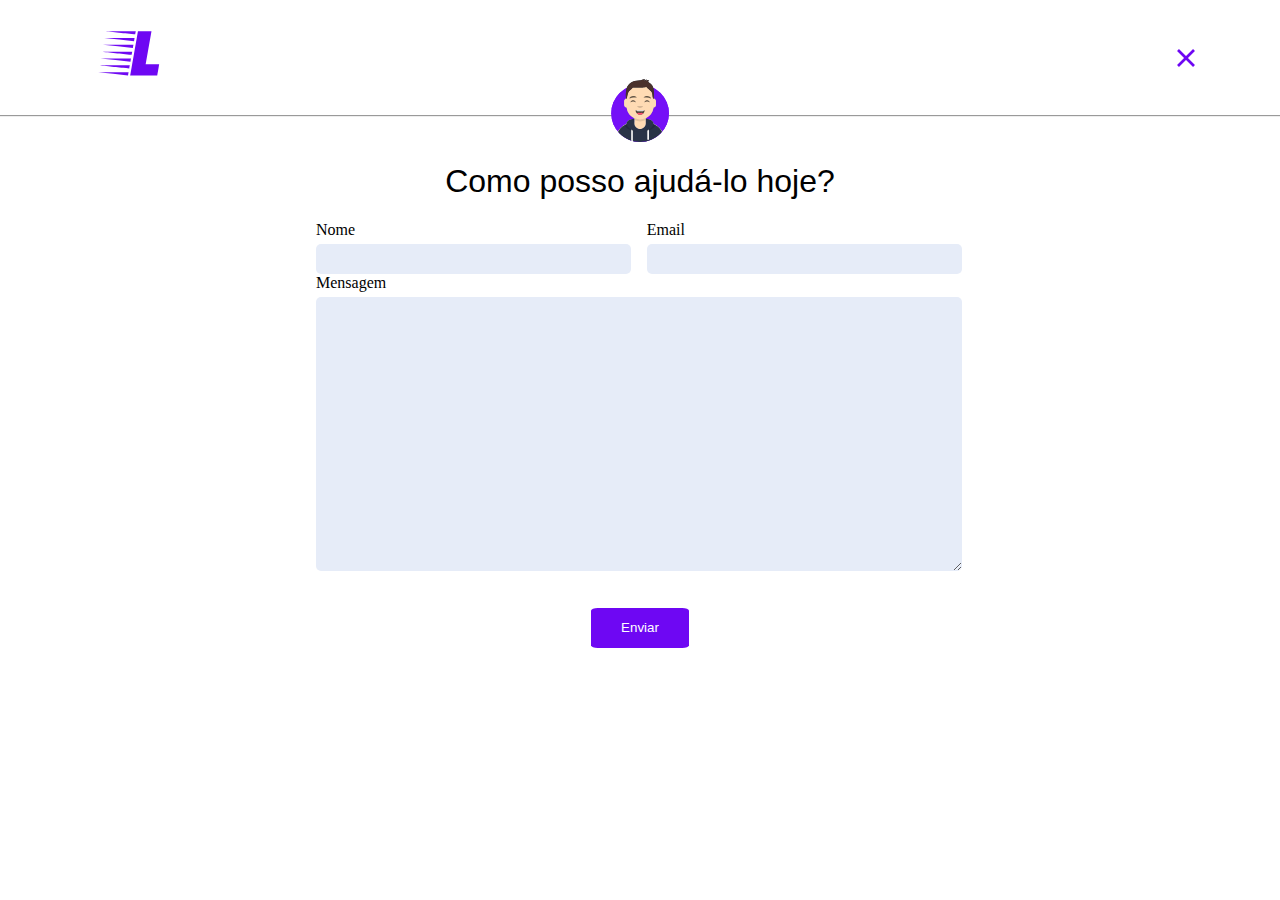
<file: paginas/contacto/contacto.html>
<!DOCTYPE html>
<hmtl>

    <head>
        <meta charset="UTF-8">
        <title>Leandro Oliveira | Developer</title>
        <link rel="stylesheet" href="contacto.css">
        <link rel="icon" href="./img/logo.ico" type="image/png">

    </head>

    <body style="margin: 0;padding: 0;overflow-x: hidden;">
        <section class="section_1">
            
            <header class="index_header">
                
                <svg version="1.1" id="Layer_1" xmlns="http://www.w3.org/2000/svg" xmlns:xlink="http://www.w3.org/1999/xlink" x="0px" y="0px"
                        width="8%" viewBox="0 0 2000 1500" enable-background="new 0 0 2000 1500" xml:space="preserve">
                    <path fill="#FFFFFF" opacity="1.000000" stroke="none" 
                        d="
                    M1407.000000,1501.000000 
                        C938.000122,1501.000000 469.500275,1501.000000 1.000314,1501.000000 
                        C1.000210,1001.000305 1.000210,501.000580 1.000105,1.000650 
                        C667.666199,1.000433 1334.332397,1.000433 2000.998901,1.000216 
                        C2000.999268,500.999359 2000.999268,1000.998718 2000.999634,1500.999023 
                        C1803.166626,1501.000000 1605.333374,1501.000000 1407.000000,1501.000000 
                    M1366.500000,251.304077 
                        C1317.168457,251.304077 1267.836914,251.308182 1218.505371,251.292999 
                        C1215.798706,251.292160 1213.581177,250.946671 1212.890991,254.950760 
                        C1204.357178,304.468933 1195.611084,353.950531 1186.910400,403.439972 
                        C1178.180908,453.093628 1169.455078,502.747925 1160.702148,552.397461 
                        C1151.169434,606.470947 1141.583252,660.534973 1132.064697,714.610901 
                        C1122.228882,770.489380 1112.470459,826.381470 1102.633423,882.259766 
                        C1092.479126,939.939941 1082.258545,997.608459 1072.090332,1055.286133 
                        C1062.153198,1111.653442 1052.240112,1168.024658 1042.330566,1224.396729 
                        C1040.818115,1232.999756 1039.381470,1241.615967 1037.829590,1250.695801 
                        C1040.504761,1250.695801 1042.482422,1250.695923 1044.459961,1250.695923 
                        C1242.616211,1250.695923 1440.772583,1250.695679 1638.928833,1250.695679 
                        C1639.762085,1250.695679 1640.605713,1250.611084 1641.426880,1250.710938 
                        C1644.244995,1251.053223 1645.524414,1250.050537 1646.024658,1247.033203 
                        C1648.881836,1229.798340 1651.965698,1212.601196 1654.978027,1195.392090 
                        C1663.843018,1144.748901 1672.715332,1094.107056 1681.574707,1043.463013 
                        C1684.377563,1027.441650 1687.149536,1011.414917 1690.041382,994.782532 
                        C1588.728027,994.782532 1487.835083,994.782532 1386.310669,994.782532 
                        C1430.056396,746.692993 1473.688232,499.249023 1517.408447,251.304260 
                        C1466.785645,251.304260 1417.142822,251.304260 1366.500000,251.304077 
                    M1052.500000,558.223511 
                        C843.567932,558.223511 634.635864,558.223511 425.703796,558.223511 
                        C425.690125,558.438171 425.676483,558.652832 425.662842,558.867493 
                        C649.889099,582.666504 874.115356,606.465515 1098.555542,630.287231 
                        C1102.865601,605.949036 1107.048462,582.330139 1111.317627,558.223633 
                        C1091.444458,558.223633 1072.472168,558.223633 1052.500000,558.223511 
                    M492.146790,253.120209 
                        C511.515656,255.192459 530.884338,257.266571 550.253479,259.336548 
                        C583.529114,262.892700 616.804138,266.454590 650.081116,269.998383 
                        C679.550476,273.136688 709.023010,276.244781 738.492371,279.382416 
                        C771.602722,282.907745 804.709778,286.463501 837.820679,289.983368 
                        C867.289307,293.116028 896.763428,296.197876 926.231201,299.338409 
                        C959.175415,302.849457 992.114563,306.408997 1025.057373,309.933411 
                        C1058.496094,313.510986 1091.935669,317.082275 1125.377441,320.631714 
                        C1133.924561,321.538910 1142.481567,322.353027 1151.322876,323.238800 
                        C1155.619263,299.027985 1159.813354,275.394470 1164.070068,251.407806 
                        C935.436523,251.407806 707.526917,251.407806 478.634216,251.407806 
                        C483.457092,252.037262 487.350983,252.545471 492.146790,253.120209 
                    M1025.500000,865.223511 
                        C807.555908,865.223511 589.611816,865.223511 371.667694,865.223511 
                        C371.652710,865.434998 371.637695,865.646484 371.622711,865.857971 
                        C595.692078,889.642273 819.761414,913.426575 1044.183105,937.248291 
                        C1048.476074,913.080444 1052.680908,889.408875 1056.977051,865.223633 
                        C1046.439575,865.223633 1036.469727,865.223633 1025.500000,865.223511 
                    M444.500000,1173.920532 
                        C402.684753,1173.920532 360.869537,1173.920532 319.054291,1173.920532 
                        C319.046722,1174.145630 319.039154,1174.370728 319.031555,1174.595703 
                        C542.497192,1198.313599 765.962769,1222.031372 989.814392,1245.790283 
                        C994.074707,1221.791504 998.276062,1198.124878 1002.572876,1173.920532 
                        C816.434692,1173.920532 630.967346,1173.920532 444.500000,1173.920532 
                    M1066.016968,783.138062 
                        C1067.644531,783.308594 1069.272095,783.479126 1071.349121,783.696777 
                        C1075.604126,759.785645 1079.817993,736.105408 1084.080933,712.149658 
                        C856.169250,712.149658 628.646484,712.149658 401.123749,712.149658 
                        C416.313080,714.234802 431.526855,715.824097 446.737671,717.441589 
                        C476.539459,720.610596 506.338287,723.807190 536.140747,726.969666 
                        C562.798035,729.798584 589.459839,732.585144 616.117310,735.412048 
                        C646.086853,738.590149 676.052795,741.802185 706.022278,744.981567 
                        C735.660828,748.125916 765.303040,751.236084 794.941284,754.383118 
                        C824.909424,757.565063 854.873108,760.787659 884.841492,763.967407 
                        C914.479736,767.112183 944.122314,770.216003 973.761108,773.355469 
                        C1004.227722,776.582642 1034.692017,779.831177 1066.016968,783.138062 
                    M880.277283,1076.114746 
                        C925.739197,1080.982666 971.201050,1085.850464 1016.986694,1090.752930 
                        C1021.268921,1066.641724 1025.469238,1042.991821 1029.707153,1019.130493 
                        C801.799500,1019.130493 574.448547,1019.130493 347.097595,1019.130493 
                        C357.645203,1020.729736 368.216339,1021.866394 378.789246,1022.986023 
                        C405.441315,1025.808105 432.095306,1028.612183 458.746399,1031.443359 
                        C488.541199,1034.608398 518.332336,1037.807495 548.127563,1040.968750 
                        C574.777649,1043.796387 601.432190,1046.582031 628.082764,1049.405518 
                        C658.210327,1052.597168 688.335510,1055.811523 718.461914,1059.014160 
                        C745.112427,1061.847412 771.762390,1064.685669 798.414062,1067.507690 
                        C825.397278,1070.364990 852.382385,1073.205444 880.277283,1076.114746 
                    M1127.965088,462.484100 
                        C1130.908936,443.460144 1133.852783,424.436157 1136.822388,405.245544 
                        C909.417358,405.245544 682.377930,405.245544 455.338470,405.245544 
                        C455.335876,405.379211 455.333282,405.512909 455.330688,405.646576 
                        C678.745300,429.358002 902.159912,453.069397 1125.635376,476.787262 
                        C1126.454224,471.875427 1127.164307,467.615906 1127.965088,462.484100 
                    z"/>
                    <path fill="#6E07F3" opacity="1.000000" stroke="none" 
                        d="
                    M1367.000000,251.304169 
                        C1417.142822,251.304260 1466.785645,251.304260 1517.408447,251.304260 
                        C1473.688232,499.249023 1430.056396,746.692993 1386.310669,994.782532 
                        C1487.835083,994.782532 1588.728027,994.782532 1690.041382,994.782532 
                        C1687.149536,1011.414917 1684.377563,1027.441650 1681.574707,1043.463013 
                        C1672.715332,1094.107056 1663.843018,1144.748901 1654.978027,1195.392090 
                        C1651.965698,1212.601196 1648.881836,1229.798340 1646.024658,1247.033203 
                        C1645.524414,1250.050537 1644.244995,1251.053223 1641.426880,1250.710938 
                        C1640.605713,1250.611084 1639.762085,1250.695679 1638.928833,1250.695679 
                        C1440.772583,1250.695679 1242.616211,1250.695923 1044.459961,1250.695923 
                        C1042.482422,1250.695923 1040.504761,1250.695801 1037.829590,1250.695801 
                        C1039.381470,1241.615967 1040.818115,1232.999756 1042.330566,1224.396729 
                        C1052.240112,1168.024658 1062.153198,1111.653442 1072.090332,1055.286133 
                        C1082.258545,997.608459 1092.479126,939.939941 1102.633423,882.259766 
                        C1112.470459,826.381470 1122.228882,770.489380 1132.064697,714.610901 
                        C1141.583252,660.534973 1151.169434,606.470947 1160.702148,552.397461 
                        C1169.455078,502.747925 1178.180908,453.093628 1186.910400,403.439972 
                        C1195.611084,353.950531 1204.357178,304.468933 1212.890991,254.950760 
                        C1213.581177,250.946671 1215.798706,251.292160 1218.505371,251.292999 
                        C1267.836914,251.308182 1317.168457,251.304077 1367.000000,251.304169 
                    z"/>
                    <path fill="#700AF3" opacity="1.000000" stroke="none" 
                        d="
                    M1053.000000,558.223572 
                        C1072.472168,558.223633 1091.444458,558.223633 1111.317627,558.223633 
                        C1107.048462,582.330139 1102.865601,605.949036 1098.555542,630.287231 
                        C874.115356,606.465515 649.889099,582.666504 425.662842,558.867493 
                        C425.676483,558.652832 425.690125,558.438171 425.703796,558.223511 
                        C634.635864,558.223511 843.567932,558.223511 1053.000000,558.223572 
                    z"/>
                    <path fill="#700BF3" opacity="1.000000" stroke="none" 
                        d="
                    M491.695831,253.086945 
                        C487.350983,252.545471 483.457092,252.037262 478.634216,251.407806 
                        C707.526917,251.407806 935.436523,251.407806 1164.070068,251.407806 
                        C1159.813354,275.394470 1155.619263,299.027985 1151.322876,323.238800 
                        C1142.481567,322.353027 1133.924561,321.538910 1125.377441,320.631714 
                        C1091.935669,317.082275 1058.496094,313.510986 1025.057373,309.933411 
                        C992.114563,306.408997 959.175415,302.849457 926.231201,299.338409 
                        C896.763428,296.197876 867.289307,293.116028 837.820679,289.983368 
                        C804.709778,286.463501 771.602722,282.907745 738.492371,279.382416 
                        C709.023010,276.244781 679.550476,273.136688 650.081116,269.998383 
                        C616.804138,266.454590 583.529114,262.892700 550.253479,259.336548 
                        C530.884338,257.266571 511.515656,255.192459 491.695831,253.086945 
                    z"/>
                    <path fill="#700AF3" opacity="1.000000" stroke="none" 
                        d="
                    M1026.000000,865.223572 
                        C1036.469727,865.223633 1046.439575,865.223633 1056.977051,865.223633 
                        C1052.680908,889.408875 1048.476074,913.080444 1044.183105,937.248291 
                        C819.761414,913.426575 595.692078,889.642273 371.622711,865.857971 
                        C371.637695,865.646484 371.652710,865.434998 371.667694,865.223511 
                        C589.611816,865.223511 807.555908,865.223511 1026.000000,865.223572 
                    z"/>
                    <path fill="#6F08F3" opacity="1.000000" stroke="none" 
                        d="
                    M445.000000,1173.920532 
                        C630.967346,1173.920532 816.434692,1173.920532 1002.572876,1173.920532 
                        C998.276062,1198.124878 994.074707,1221.791504 989.814392,1245.790283 
                        C765.962769,1222.031372 542.497192,1198.313599 319.031555,1174.595703 
                        C319.039154,1174.370728 319.046722,1174.145630 319.054291,1173.920532 
                        C360.869537,1173.920532 402.684753,1173.920532 445.000000,1173.920532 
                    z"/>
                    <path fill="#6F08F3" opacity="1.000000" stroke="none" 
                        d="
                    M1065.587158,783.104248 
                        C1034.692017,779.831177 1004.227722,776.582642 973.761108,773.355469 
                        C944.122314,770.216003 914.479736,767.112183 884.841492,763.967407 
                        C854.873108,760.787659 824.909424,757.565063 794.941284,754.383118 
                        C765.303040,751.236084 735.660828,748.125916 706.022278,744.981567 
                        C676.052795,741.802185 646.086853,738.590149 616.117310,735.412048 
                        C589.459839,732.585144 562.798035,729.798584 536.140747,726.969666 
                        C506.338287,723.807190 476.539459,720.610596 446.737671,717.441589 
                        C431.526855,715.824097 416.313080,714.234802 401.123749,712.149658 
                        C628.646484,712.149658 856.169250,712.149658 1084.080933,712.149658 
                        C1079.817993,736.105408 1075.604126,759.785645 1071.349121,783.696777 
                        C1069.272095,783.479126 1067.644531,783.308594 1065.587158,783.104248 
                    z"/>
                    <path fill="#6F08F3" opacity="1.000000" stroke="none" 
                        d="
                    M879.821960,1076.083984 
                        C852.382385,1073.205444 825.397278,1070.364990 798.414062,1067.507690 
                        C771.762390,1064.685669 745.112427,1061.847412 718.461914,1059.014160 
                        C688.335510,1055.811523 658.210327,1052.597168 628.082764,1049.405518 
                        C601.432190,1046.582031 574.777649,1043.796387 548.127563,1040.968750 
                        C518.332336,1037.807495 488.541199,1034.608398 458.746399,1031.443359 
                        C432.095306,1028.612183 405.441315,1025.808105 378.789246,1022.986023 
                        C368.216339,1021.866394 357.645203,1020.729736 347.097595,1019.130493 
                        C574.448547,1019.130493 801.799500,1019.130493 1029.707153,1019.130493 
                        C1025.469238,1042.991821 1021.268921,1066.641724 1016.986694,1090.752930 
                        C971.201050,1085.850464 925.739197,1080.982666 879.821960,1076.083984 
                    z"/>
                    <path fill="#6F08F3" opacity="1.000000" stroke="none" 
                        d="
                    M1127.919678,462.920258 
                        C1127.164307,467.615906 1126.454224,471.875427 1125.635376,476.787262 
                        C902.159912,453.069397 678.745300,429.358002 455.330688,405.646576 
                        C455.333282,405.512909 455.335876,405.379211 455.338470,405.245544 
                        C682.377930,405.245544 909.417358,405.245544 1136.822388,405.245544 
                        C1133.852783,424.436157 1130.908936,443.460144 1127.919678,462.920258 
                    z"/>
                    </svg>
                    
                    <a class="navbar-item" href="../../index.html">
                        <svg xmlns="http://www.w3.org/2000/svg" width="20" height="20" viewBox="0 0 100 100" class="svg_x">
                            <line x1="10" y1="10" x2="90" y2="90" stroke="#6E07F3" stroke-width="13"/>
                            <line x1="90" y1="10" x2="10" y2="90" stroke="#6E07F3" stroke-width="13"/>
                          </svg>     
                    </a>
                    
            </header>

            <hr class="hr_avatar">
            <img class="avatar" src="../../img/mf-avatar.svg">
           
        </section>
        
        <section class="contacto">
           
            <h1 class="h1_contacto">Como posso ajudá-lo hoje?</h1>
            <div class="container">
                <form class="contacto_campos">
                    <div class="input-group">
                        <div class="input-item">
                            <label class="label">Nome</label>
                            <input class="input is-large" name="name" type="text" required="">
                        </div>
                        <div class="input-item">
                            <label class="label">Email</label>
                            <input class="input is-large" name="email" type="email" required="">
                        </div>
                    </div>
                    <div>
                        <label class="label">Mensagem</label>
                        <textarea class="textarea is-large" name="message" rows="5" required=""></textarea>
                    </div>
                    <button class="btn_enviar">Enviar</button>
                    
                </form>
                
            </div>
            
        </section>
    
    </body>
    
</hmtl>
</file>
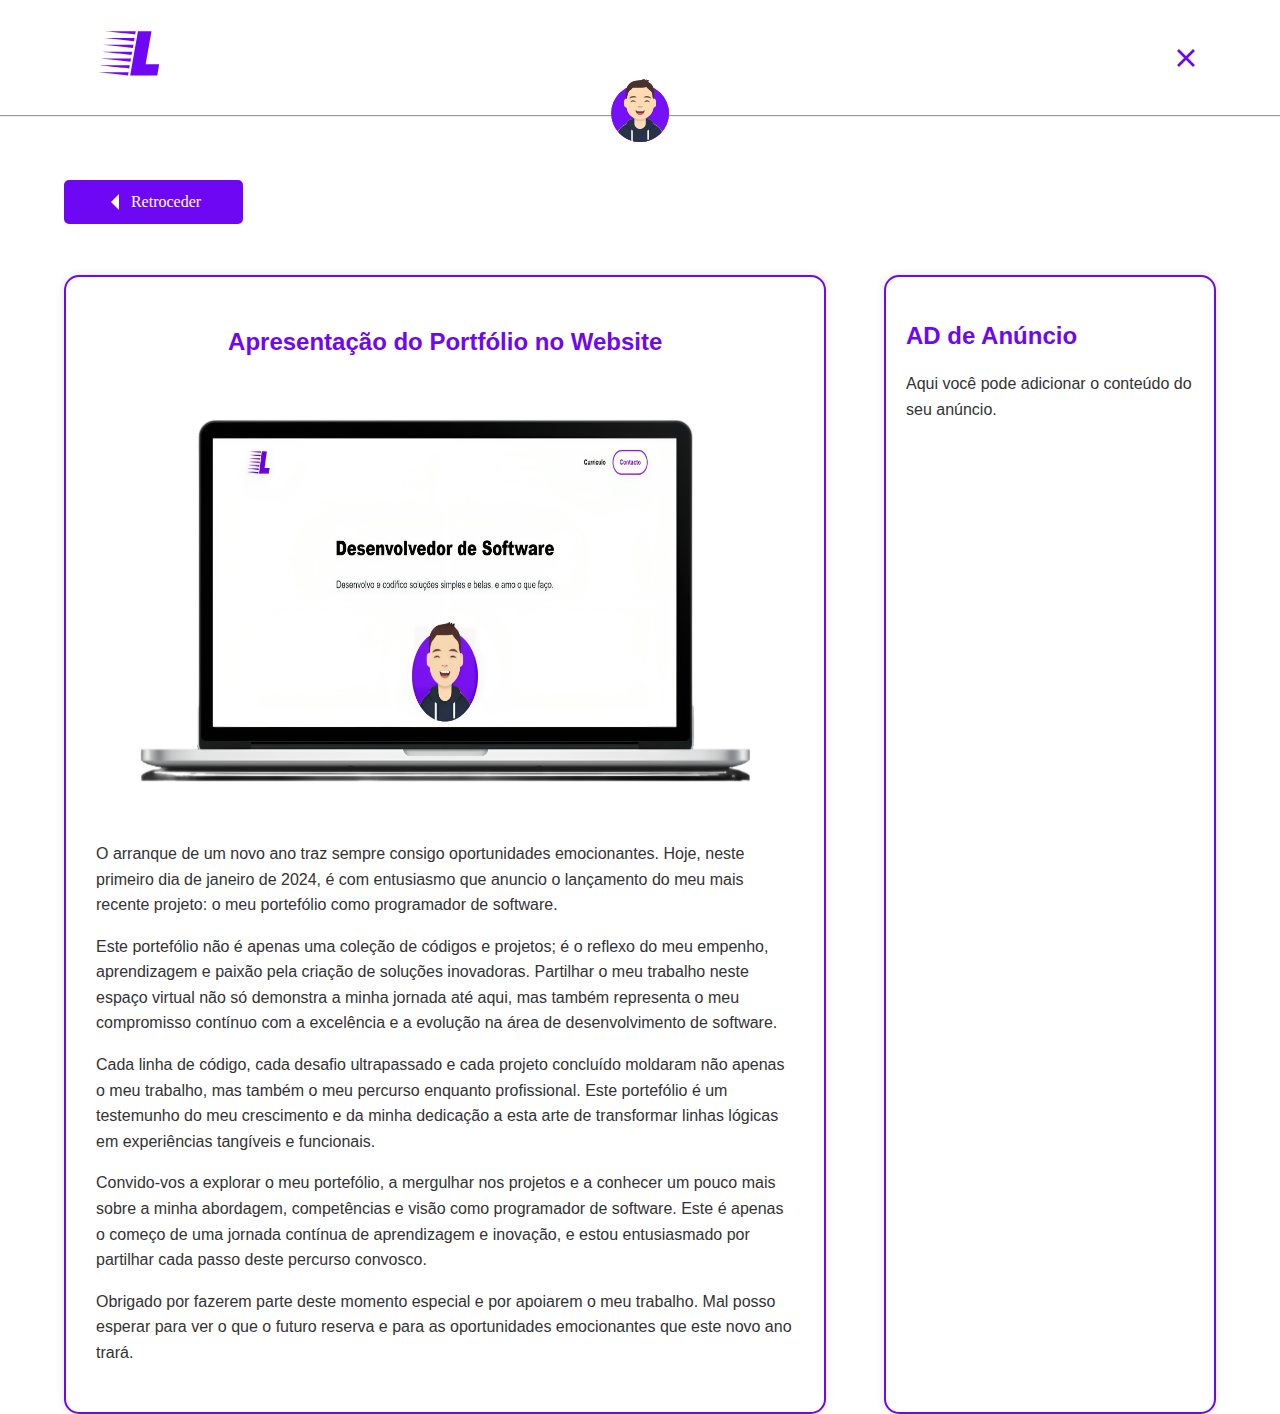
<file: paginas/blog/publicoes/publicacao1.html>
<!DOCTYPE html>
<hmtl>

    <head>
        <meta charset="UTF-8">
        <title>Leandro Oliveira | Developer</title>
        <link rel="stylesheet" href="publicacao1.css">
        <link rel="icon" href="./img/logo.ico" type="image/png">

    </head>

    <body style="margin: 0;padding: 0;overflow-x: hidden;">
        <section class="section_1">
            
            <header class="index_header">
                
                <svg version="1.1" id="Layer_1" xmlns="http://www.w3.org/2000/svg" xmlns:xlink="http://www.w3.org/1999/xlink" x="0px" y="0px"
                        width="8%" viewBox="0 0 2000 1500" enable-background="new 0 0 2000 1500" xml:space="preserve">
                    <path fill="#FFFFFF" opacity="1.000000" stroke="none" 
                        d="
                    M1407.000000,1501.000000 
                        C938.000122,1501.000000 469.500275,1501.000000 1.000314,1501.000000 
                        C1.000210,1001.000305 1.000210,501.000580 1.000105,1.000650 
                        C667.666199,1.000433 1334.332397,1.000433 2000.998901,1.000216 
                        C2000.999268,500.999359 2000.999268,1000.998718 2000.999634,1500.999023 
                        C1803.166626,1501.000000 1605.333374,1501.000000 1407.000000,1501.000000 
                    M1366.500000,251.304077 
                        C1317.168457,251.304077 1267.836914,251.308182 1218.505371,251.292999 
                        C1215.798706,251.292160 1213.581177,250.946671 1212.890991,254.950760 
                        C1204.357178,304.468933 1195.611084,353.950531 1186.910400,403.439972 
                        C1178.180908,453.093628 1169.455078,502.747925 1160.702148,552.397461 
                        C1151.169434,606.470947 1141.583252,660.534973 1132.064697,714.610901 
                        C1122.228882,770.489380 1112.470459,826.381470 1102.633423,882.259766 
                        C1092.479126,939.939941 1082.258545,997.608459 1072.090332,1055.286133 
                        C1062.153198,1111.653442 1052.240112,1168.024658 1042.330566,1224.396729 
                        C1040.818115,1232.999756 1039.381470,1241.615967 1037.829590,1250.695801 
                        C1040.504761,1250.695801 1042.482422,1250.695923 1044.459961,1250.695923 
                        C1242.616211,1250.695923 1440.772583,1250.695679 1638.928833,1250.695679 
                        C1639.762085,1250.695679 1640.605713,1250.611084 1641.426880,1250.710938 
                        C1644.244995,1251.053223 1645.524414,1250.050537 1646.024658,1247.033203 
                        C1648.881836,1229.798340 1651.965698,1212.601196 1654.978027,1195.392090 
                        C1663.843018,1144.748901 1672.715332,1094.107056 1681.574707,1043.463013 
                        C1684.377563,1027.441650 1687.149536,1011.414917 1690.041382,994.782532 
                        C1588.728027,994.782532 1487.835083,994.782532 1386.310669,994.782532 
                        C1430.056396,746.692993 1473.688232,499.249023 1517.408447,251.304260 
                        C1466.785645,251.304260 1417.142822,251.304260 1366.500000,251.304077 
                    M1052.500000,558.223511 
                        C843.567932,558.223511 634.635864,558.223511 425.703796,558.223511 
                        C425.690125,558.438171 425.676483,558.652832 425.662842,558.867493 
                        C649.889099,582.666504 874.115356,606.465515 1098.555542,630.287231 
                        C1102.865601,605.949036 1107.048462,582.330139 1111.317627,558.223633 
                        C1091.444458,558.223633 1072.472168,558.223633 1052.500000,558.223511 
                    M492.146790,253.120209 
                        C511.515656,255.192459 530.884338,257.266571 550.253479,259.336548 
                        C583.529114,262.892700 616.804138,266.454590 650.081116,269.998383 
                        C679.550476,273.136688 709.023010,276.244781 738.492371,279.382416 
                        C771.602722,282.907745 804.709778,286.463501 837.820679,289.983368 
                        C867.289307,293.116028 896.763428,296.197876 926.231201,299.338409 
                        C959.175415,302.849457 992.114563,306.408997 1025.057373,309.933411 
                        C1058.496094,313.510986 1091.935669,317.082275 1125.377441,320.631714 
                        C1133.924561,321.538910 1142.481567,322.353027 1151.322876,323.238800 
                        C1155.619263,299.027985 1159.813354,275.394470 1164.070068,251.407806 
                        C935.436523,251.407806 707.526917,251.407806 478.634216,251.407806 
                        C483.457092,252.037262 487.350983,252.545471 492.146790,253.120209 
                    M1025.500000,865.223511 
                        C807.555908,865.223511 589.611816,865.223511 371.667694,865.223511 
                        C371.652710,865.434998 371.637695,865.646484 371.622711,865.857971 
                        C595.692078,889.642273 819.761414,913.426575 1044.183105,937.248291 
                        C1048.476074,913.080444 1052.680908,889.408875 1056.977051,865.223633 
                        C1046.439575,865.223633 1036.469727,865.223633 1025.500000,865.223511 
                    M444.500000,1173.920532 
                        C402.684753,1173.920532 360.869537,1173.920532 319.054291,1173.920532 
                        C319.046722,1174.145630 319.039154,1174.370728 319.031555,1174.595703 
                        C542.497192,1198.313599 765.962769,1222.031372 989.814392,1245.790283 
                        C994.074707,1221.791504 998.276062,1198.124878 1002.572876,1173.920532 
                        C816.434692,1173.920532 630.967346,1173.920532 444.500000,1173.920532 
                    M1066.016968,783.138062 
                        C1067.644531,783.308594 1069.272095,783.479126 1071.349121,783.696777 
                        C1075.604126,759.785645 1079.817993,736.105408 1084.080933,712.149658 
                        C856.169250,712.149658 628.646484,712.149658 401.123749,712.149658 
                        C416.313080,714.234802 431.526855,715.824097 446.737671,717.441589 
                        C476.539459,720.610596 506.338287,723.807190 536.140747,726.969666 
                        C562.798035,729.798584 589.459839,732.585144 616.117310,735.412048 
                        C646.086853,738.590149 676.052795,741.802185 706.022278,744.981567 
                        C735.660828,748.125916 765.303040,751.236084 794.941284,754.383118 
                        C824.909424,757.565063 854.873108,760.787659 884.841492,763.967407 
                        C914.479736,767.112183 944.122314,770.216003 973.761108,773.355469 
                        C1004.227722,776.582642 1034.692017,779.831177 1066.016968,783.138062 
                    M880.277283,1076.114746 
                        C925.739197,1080.982666 971.201050,1085.850464 1016.986694,1090.752930 
                        C1021.268921,1066.641724 1025.469238,1042.991821 1029.707153,1019.130493 
                        C801.799500,1019.130493 574.448547,1019.130493 347.097595,1019.130493 
                        C357.645203,1020.729736 368.216339,1021.866394 378.789246,1022.986023 
                        C405.441315,1025.808105 432.095306,1028.612183 458.746399,1031.443359 
                        C488.541199,1034.608398 518.332336,1037.807495 548.127563,1040.968750 
                        C574.777649,1043.796387 601.432190,1046.582031 628.082764,1049.405518 
                        C658.210327,1052.597168 688.335510,1055.811523 718.461914,1059.014160 
                        C745.112427,1061.847412 771.762390,1064.685669 798.414062,1067.507690 
                        C825.397278,1070.364990 852.382385,1073.205444 880.277283,1076.114746 
                    M1127.965088,462.484100 
                        C1130.908936,443.460144 1133.852783,424.436157 1136.822388,405.245544 
                        C909.417358,405.245544 682.377930,405.245544 455.338470,405.245544 
                        C455.335876,405.379211 455.333282,405.512909 455.330688,405.646576 
                        C678.745300,429.358002 902.159912,453.069397 1125.635376,476.787262 
                        C1126.454224,471.875427 1127.164307,467.615906 1127.965088,462.484100 
                    z"/>
                    <path fill="#6E07F3" opacity="1.000000" stroke="none" 
                        d="
                    M1367.000000,251.304169 
                        C1417.142822,251.304260 1466.785645,251.304260 1517.408447,251.304260 
                        C1473.688232,499.249023 1430.056396,746.692993 1386.310669,994.782532 
                        C1487.835083,994.782532 1588.728027,994.782532 1690.041382,994.782532 
                        C1687.149536,1011.414917 1684.377563,1027.441650 1681.574707,1043.463013 
                        C1672.715332,1094.107056 1663.843018,1144.748901 1654.978027,1195.392090 
                        C1651.965698,1212.601196 1648.881836,1229.798340 1646.024658,1247.033203 
                        C1645.524414,1250.050537 1644.244995,1251.053223 1641.426880,1250.710938 
                        C1640.605713,1250.611084 1639.762085,1250.695679 1638.928833,1250.695679 
                        C1440.772583,1250.695679 1242.616211,1250.695923 1044.459961,1250.695923 
                        C1042.482422,1250.695923 1040.504761,1250.695801 1037.829590,1250.695801 
                        C1039.381470,1241.615967 1040.818115,1232.999756 1042.330566,1224.396729 
                        C1052.240112,1168.024658 1062.153198,1111.653442 1072.090332,1055.286133 
                        C1082.258545,997.608459 1092.479126,939.939941 1102.633423,882.259766 
                        C1112.470459,826.381470 1122.228882,770.489380 1132.064697,714.610901 
                        C1141.583252,660.534973 1151.169434,606.470947 1160.702148,552.397461 
                        C1169.455078,502.747925 1178.180908,453.093628 1186.910400,403.439972 
                        C1195.611084,353.950531 1204.357178,304.468933 1212.890991,254.950760 
                        C1213.581177,250.946671 1215.798706,251.292160 1218.505371,251.292999 
                        C1267.836914,251.308182 1317.168457,251.304077 1367.000000,251.304169 
                    z"/>
                    <path fill="#700AF3" opacity="1.000000" stroke="none" 
                        d="
                    M1053.000000,558.223572 
                        C1072.472168,558.223633 1091.444458,558.223633 1111.317627,558.223633 
                        C1107.048462,582.330139 1102.865601,605.949036 1098.555542,630.287231 
                        C874.115356,606.465515 649.889099,582.666504 425.662842,558.867493 
                        C425.676483,558.652832 425.690125,558.438171 425.703796,558.223511 
                        C634.635864,558.223511 843.567932,558.223511 1053.000000,558.223572 
                    z"/>
                    <path fill="#700BF3" opacity="1.000000" stroke="none" 
                        d="
                    M491.695831,253.086945 
                        C487.350983,252.545471 483.457092,252.037262 478.634216,251.407806 
                        C707.526917,251.407806 935.436523,251.407806 1164.070068,251.407806 
                        C1159.813354,275.394470 1155.619263,299.027985 1151.322876,323.238800 
                        C1142.481567,322.353027 1133.924561,321.538910 1125.377441,320.631714 
                        C1091.935669,317.082275 1058.496094,313.510986 1025.057373,309.933411 
                        C992.114563,306.408997 959.175415,302.849457 926.231201,299.338409 
                        C896.763428,296.197876 867.289307,293.116028 837.820679,289.983368 
                        C804.709778,286.463501 771.602722,282.907745 738.492371,279.382416 
                        C709.023010,276.244781 679.550476,273.136688 650.081116,269.998383 
                        C616.804138,266.454590 583.529114,262.892700 550.253479,259.336548 
                        C530.884338,257.266571 511.515656,255.192459 491.695831,253.086945 
                    z"/>
                    <path fill="#700AF3" opacity="1.000000" stroke="none" 
                        d="
                    M1026.000000,865.223572 
                        C1036.469727,865.223633 1046.439575,865.223633 1056.977051,865.223633 
                        C1052.680908,889.408875 1048.476074,913.080444 1044.183105,937.248291 
                        C819.761414,913.426575 595.692078,889.642273 371.622711,865.857971 
                        C371.637695,865.646484 371.652710,865.434998 371.667694,865.223511 
                        C589.611816,865.223511 807.555908,865.223511 1026.000000,865.223572 
                    z"/>
                    <path fill="#6F08F3" opacity="1.000000" stroke="none" 
                        d="
                    M445.000000,1173.920532 
                        C630.967346,1173.920532 816.434692,1173.920532 1002.572876,1173.920532 
                        C998.276062,1198.124878 994.074707,1221.791504 989.814392,1245.790283 
                        C765.962769,1222.031372 542.497192,1198.313599 319.031555,1174.595703 
                        C319.039154,1174.370728 319.046722,1174.145630 319.054291,1173.920532 
                        C360.869537,1173.920532 402.684753,1173.920532 445.000000,1173.920532 
                    z"/>
                    <path fill="#6F08F3" opacity="1.000000" stroke="none" 
                        d="
                    M1065.587158,783.104248 
                        C1034.692017,779.831177 1004.227722,776.582642 973.761108,773.355469 
                        C944.122314,770.216003 914.479736,767.112183 884.841492,763.967407 
                        C854.873108,760.787659 824.909424,757.565063 794.941284,754.383118 
                        C765.303040,751.236084 735.660828,748.125916 706.022278,744.981567 
                        C676.052795,741.802185 646.086853,738.590149 616.117310,735.412048 
                        C589.459839,732.585144 562.798035,729.798584 536.140747,726.969666 
                        C506.338287,723.807190 476.539459,720.610596 446.737671,717.441589 
                        C431.526855,715.824097 416.313080,714.234802 401.123749,712.149658 
                        C628.646484,712.149658 856.169250,712.149658 1084.080933,712.149658 
                        C1079.817993,736.105408 1075.604126,759.785645 1071.349121,783.696777 
                        C1069.272095,783.479126 1067.644531,783.308594 1065.587158,783.104248 
                    z"/>
                    <path fill="#6F08F3" opacity="1.000000" stroke="none" 
                        d="
                    M879.821960,1076.083984 
                        C852.382385,1073.205444 825.397278,1070.364990 798.414062,1067.507690 
                        C771.762390,1064.685669 745.112427,1061.847412 718.461914,1059.014160 
                        C688.335510,1055.811523 658.210327,1052.597168 628.082764,1049.405518 
                        C601.432190,1046.582031 574.777649,1043.796387 548.127563,1040.968750 
                        C518.332336,1037.807495 488.541199,1034.608398 458.746399,1031.443359 
                        C432.095306,1028.612183 405.441315,1025.808105 378.789246,1022.986023 
                        C368.216339,1021.866394 357.645203,1020.729736 347.097595,1019.130493 
                        C574.448547,1019.130493 801.799500,1019.130493 1029.707153,1019.130493 
                        C1025.469238,1042.991821 1021.268921,1066.641724 1016.986694,1090.752930 
                        C971.201050,1085.850464 925.739197,1080.982666 879.821960,1076.083984 
                    z"/>
                    <path fill="#6F08F3" opacity="1.000000" stroke="none" 
                        d="
                    M1127.919678,462.920258 
                        C1127.164307,467.615906 1126.454224,471.875427 1125.635376,476.787262 
                        C902.159912,453.069397 678.745300,429.358002 455.330688,405.646576 
                        C455.333282,405.512909 455.335876,405.379211 455.338470,405.245544 
                        C682.377930,405.245544 909.417358,405.245544 1136.822388,405.245544 
                        C1133.852783,424.436157 1130.908936,443.460144 1127.919678,462.920258 
                    z"/>
                    </svg>
                    
                    <a class="navbar-item" href="../../blog/blog.html">
                        <svg xmlns="http://www.w3.org/2000/svg" width="20" height="20" viewBox="0 0 100 100" class="svg_x">
                            <line x1="10" y1="10" x2="90" y2="90" stroke="#6E07F3" stroke-width="13"/>
                            <line x1="90" y1="10" x2="10" y2="90" stroke="#6E07F3" stroke-width="13"/>
                          </svg>     
                    </a>
                    
            </header>

            <hr class="hr_avatar">
            <img class="avatar" src="../../../img/mf-avatar.svg">
           
        </section>
        <a href="#" class="botao-retroceder" id="botaoRetroceder">
            <svg viewBox="0 0 20 20" xmlns="http://www.w3.org/2000/svg">
              <path d="M15 10L7 18V2L15 10Z" fill="currentColor"/>
            </svg>
            Retroceder
          </a>
        

            <script>
                document.getElementById("botaoRetroceder").addEventListener("click", function() {
                window.history.back();
                });
                    </script>

        <section class="publicacao">
            
            <div class="publicacao_esquerda">
                <h1 class="titulo_publicacao">Apresentação do Portfólio no Website</h1>
                <img class="pub_img" src=".././img_blog/website.png">
                <p>O arranque de um novo ano traz sempre consigo oportunidades emocionantes. Hoje, neste primeiro dia de janeiro de 2024, é com entusiasmo que anuncio o lançamento do meu mais recente projeto: o meu portefólio como programador de software.</p>
                <p>Este portefólio não é apenas uma coleção de códigos e projetos; é o reflexo do meu empenho, aprendizagem e paixão pela criação de soluções inovadoras. Partilhar o meu trabalho neste espaço virtual não só demonstra a minha jornada até aqui, mas também representa o meu compromisso contínuo com a excelência e a evolução na área de desenvolvimento de software.</p>
                <p>Cada linha de código, cada desafio ultrapassado e cada projeto concluído moldaram não apenas o meu trabalho, mas também o meu percurso enquanto profissional. Este portefólio é um testemunho do meu crescimento e da minha dedicação a esta arte de transformar linhas lógicas em experiências tangíveis e funcionais.</p>
                <p>Convido-vos a explorar o meu portefólio, a mergulhar nos projetos e a conhecer um pouco mais sobre a minha abordagem, competências e visão como programador de software. Este é apenas o começo de uma jornada contínua de aprendizagem e inovação, e estou entusiasmado por partilhar cada passo deste percurso convosco.</p>
                <p>Obrigado por fazerem parte deste momento especial e por apoiarem o meu trabalho. Mal posso esperar para ver o que o futuro reserva e para as oportunidades emocionantes que este novo ano trará.</p>
            </div>
            <div class="anuncio">
                <h2>AD de Anúncio</h2>
                <!-- Conteúdo do anúncio -->
                <p>Aqui você pode adicionar o conteúdo do seu anúncio.</p>
                <iframe width="300" height="250" frameborder="0" scrolling="no" src="//runative-syndicate.com/iframes2/37cd17cf0c094a7ab45f404a54709199.html?extid={extid}"></iframe>
            </div>
        </section>
        
        
    </body>
    
</hmtl>
</file>
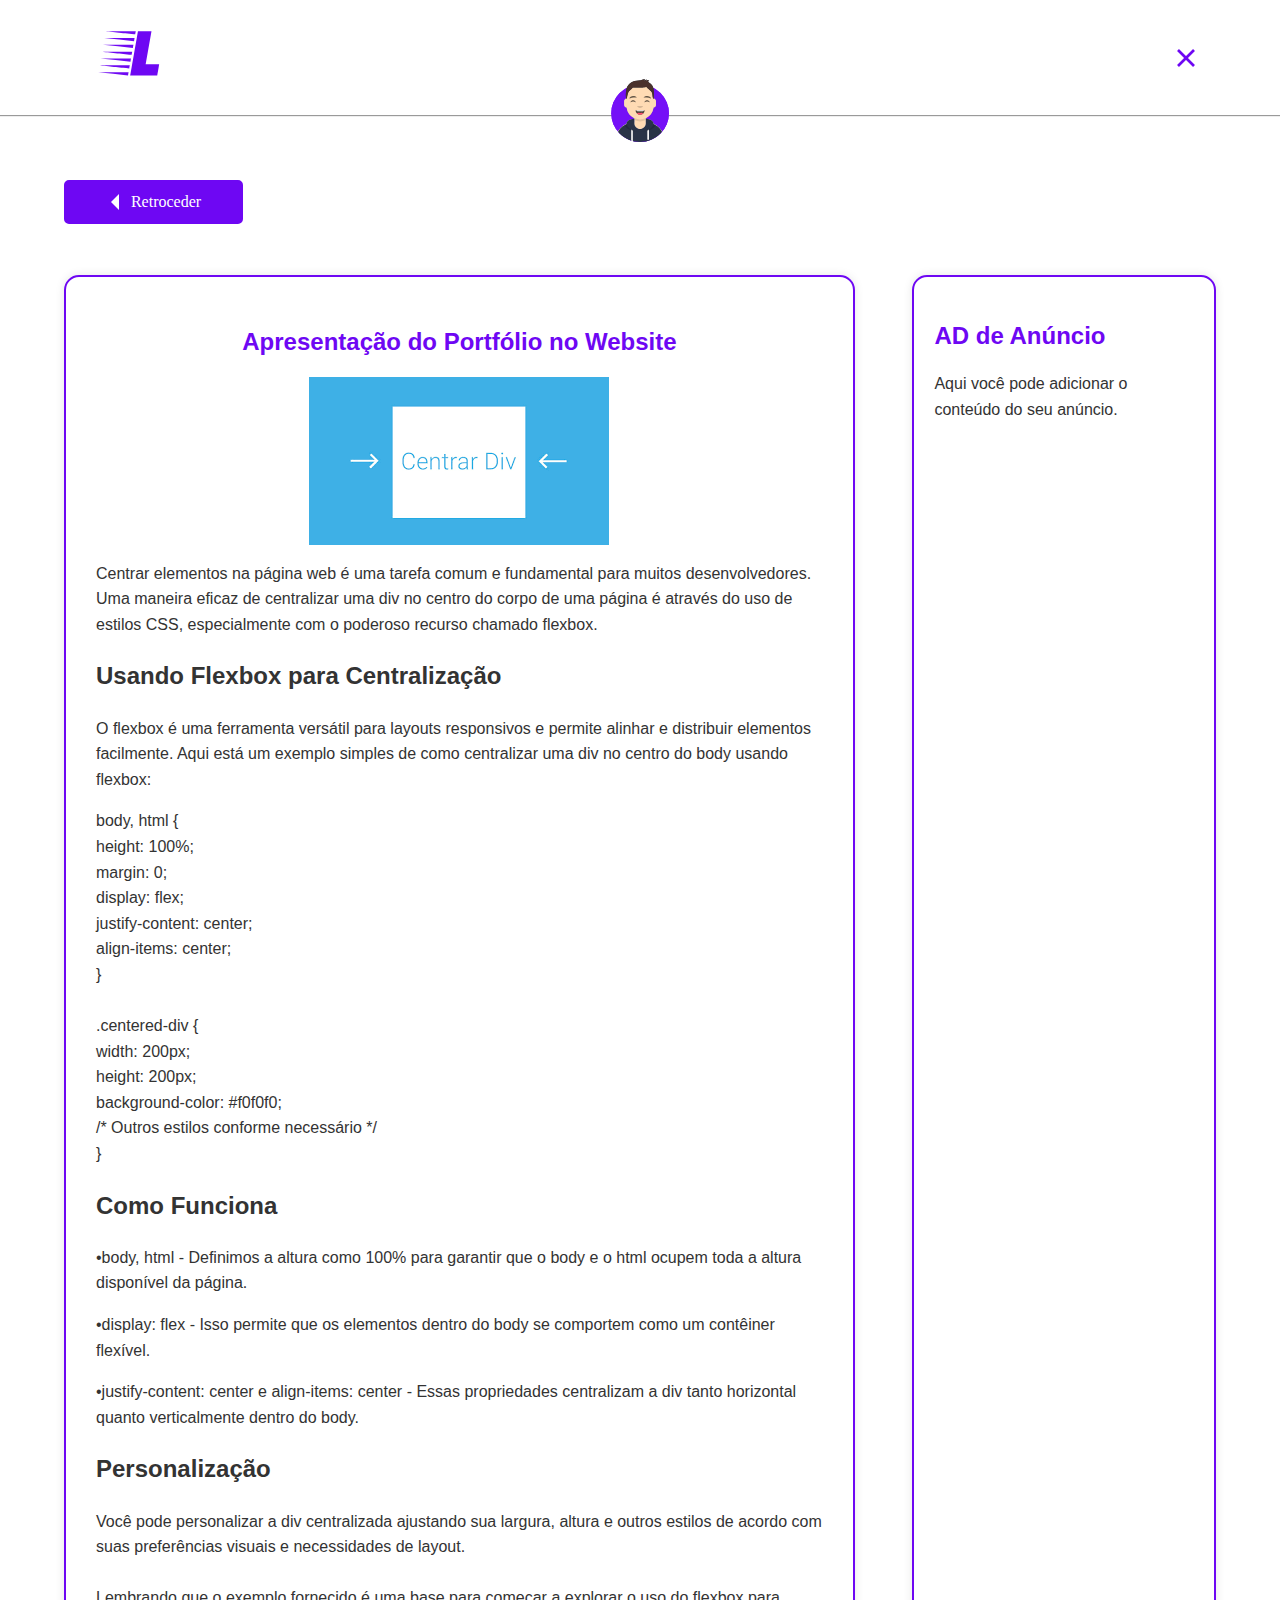
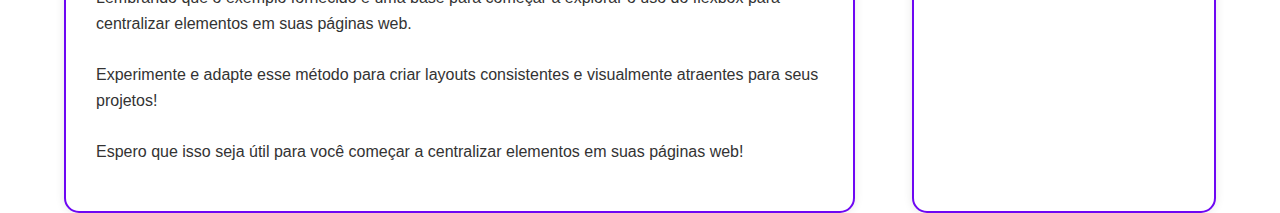
<file: paginas/blog/publicoes/publicacao2.html>
<!DOCTYPE html>
<hmtl>

    <head>
        <meta charset="UTF-8">
        <title>Leandro Oliveira | Developer</title>
        <link rel="stylesheet" href="publicacao1.css">
        <link rel="icon" href="./img/logo.ico" type="image/png">

    </head>

    <body style="margin: 0;padding: 0;overflow-x: hidden;">
        <section class="section_1">
            
            <header class="index_header">
                
                <svg version="1.1" id="Layer_1" xmlns="http://www.w3.org/2000/svg" xmlns:xlink="http://www.w3.org/1999/xlink" x="0px" y="0px"
                        width="8%" viewBox="0 0 2000 1500" enable-background="new 0 0 2000 1500" xml:space="preserve">
                    <path fill="#FFFFFF" opacity="1.000000" stroke="none" 
                        d="
                    M1407.000000,1501.000000 
                        C938.000122,1501.000000 469.500275,1501.000000 1.000314,1501.000000 
                        C1.000210,1001.000305 1.000210,501.000580 1.000105,1.000650 
                        C667.666199,1.000433 1334.332397,1.000433 2000.998901,1.000216 
                        C2000.999268,500.999359 2000.999268,1000.998718 2000.999634,1500.999023 
                        C1803.166626,1501.000000 1605.333374,1501.000000 1407.000000,1501.000000 
                    M1366.500000,251.304077 
                        C1317.168457,251.304077 1267.836914,251.308182 1218.505371,251.292999 
                        C1215.798706,251.292160 1213.581177,250.946671 1212.890991,254.950760 
                        C1204.357178,304.468933 1195.611084,353.950531 1186.910400,403.439972 
                        C1178.180908,453.093628 1169.455078,502.747925 1160.702148,552.397461 
                        C1151.169434,606.470947 1141.583252,660.534973 1132.064697,714.610901 
                        C1122.228882,770.489380 1112.470459,826.381470 1102.633423,882.259766 
                        C1092.479126,939.939941 1082.258545,997.608459 1072.090332,1055.286133 
                        C1062.153198,1111.653442 1052.240112,1168.024658 1042.330566,1224.396729 
                        C1040.818115,1232.999756 1039.381470,1241.615967 1037.829590,1250.695801 
                        C1040.504761,1250.695801 1042.482422,1250.695923 1044.459961,1250.695923 
                        C1242.616211,1250.695923 1440.772583,1250.695679 1638.928833,1250.695679 
                        C1639.762085,1250.695679 1640.605713,1250.611084 1641.426880,1250.710938 
                        C1644.244995,1251.053223 1645.524414,1250.050537 1646.024658,1247.033203 
                        C1648.881836,1229.798340 1651.965698,1212.601196 1654.978027,1195.392090 
                        C1663.843018,1144.748901 1672.715332,1094.107056 1681.574707,1043.463013 
                        C1684.377563,1027.441650 1687.149536,1011.414917 1690.041382,994.782532 
                        C1588.728027,994.782532 1487.835083,994.782532 1386.310669,994.782532 
                        C1430.056396,746.692993 1473.688232,499.249023 1517.408447,251.304260 
                        C1466.785645,251.304260 1417.142822,251.304260 1366.500000,251.304077 
                    M1052.500000,558.223511 
                        C843.567932,558.223511 634.635864,558.223511 425.703796,558.223511 
                        C425.690125,558.438171 425.676483,558.652832 425.662842,558.867493 
                        C649.889099,582.666504 874.115356,606.465515 1098.555542,630.287231 
                        C1102.865601,605.949036 1107.048462,582.330139 1111.317627,558.223633 
                        C1091.444458,558.223633 1072.472168,558.223633 1052.500000,558.223511 
                    M492.146790,253.120209 
                        C511.515656,255.192459 530.884338,257.266571 550.253479,259.336548 
                        C583.529114,262.892700 616.804138,266.454590 650.081116,269.998383 
                        C679.550476,273.136688 709.023010,276.244781 738.492371,279.382416 
                        C771.602722,282.907745 804.709778,286.463501 837.820679,289.983368 
                        C867.289307,293.116028 896.763428,296.197876 926.231201,299.338409 
                        C959.175415,302.849457 992.114563,306.408997 1025.057373,309.933411 
                        C1058.496094,313.510986 1091.935669,317.082275 1125.377441,320.631714 
                        C1133.924561,321.538910 1142.481567,322.353027 1151.322876,323.238800 
                        C1155.619263,299.027985 1159.813354,275.394470 1164.070068,251.407806 
                        C935.436523,251.407806 707.526917,251.407806 478.634216,251.407806 
                        C483.457092,252.037262 487.350983,252.545471 492.146790,253.120209 
                    M1025.500000,865.223511 
                        C807.555908,865.223511 589.611816,865.223511 371.667694,865.223511 
                        C371.652710,865.434998 371.637695,865.646484 371.622711,865.857971 
                        C595.692078,889.642273 819.761414,913.426575 1044.183105,937.248291 
                        C1048.476074,913.080444 1052.680908,889.408875 1056.977051,865.223633 
                        C1046.439575,865.223633 1036.469727,865.223633 1025.500000,865.223511 
                    M444.500000,1173.920532 
                        C402.684753,1173.920532 360.869537,1173.920532 319.054291,1173.920532 
                        C319.046722,1174.145630 319.039154,1174.370728 319.031555,1174.595703 
                        C542.497192,1198.313599 765.962769,1222.031372 989.814392,1245.790283 
                        C994.074707,1221.791504 998.276062,1198.124878 1002.572876,1173.920532 
                        C816.434692,1173.920532 630.967346,1173.920532 444.500000,1173.920532 
                    M1066.016968,783.138062 
                        C1067.644531,783.308594 1069.272095,783.479126 1071.349121,783.696777 
                        C1075.604126,759.785645 1079.817993,736.105408 1084.080933,712.149658 
                        C856.169250,712.149658 628.646484,712.149658 401.123749,712.149658 
                        C416.313080,714.234802 431.526855,715.824097 446.737671,717.441589 
                        C476.539459,720.610596 506.338287,723.807190 536.140747,726.969666 
                        C562.798035,729.798584 589.459839,732.585144 616.117310,735.412048 
                        C646.086853,738.590149 676.052795,741.802185 706.022278,744.981567 
                        C735.660828,748.125916 765.303040,751.236084 794.941284,754.383118 
                        C824.909424,757.565063 854.873108,760.787659 884.841492,763.967407 
                        C914.479736,767.112183 944.122314,770.216003 973.761108,773.355469 
                        C1004.227722,776.582642 1034.692017,779.831177 1066.016968,783.138062 
                    M880.277283,1076.114746 
                        C925.739197,1080.982666 971.201050,1085.850464 1016.986694,1090.752930 
                        C1021.268921,1066.641724 1025.469238,1042.991821 1029.707153,1019.130493 
                        C801.799500,1019.130493 574.448547,1019.130493 347.097595,1019.130493 
                        C357.645203,1020.729736 368.216339,1021.866394 378.789246,1022.986023 
                        C405.441315,1025.808105 432.095306,1028.612183 458.746399,1031.443359 
                        C488.541199,1034.608398 518.332336,1037.807495 548.127563,1040.968750 
                        C574.777649,1043.796387 601.432190,1046.582031 628.082764,1049.405518 
                        C658.210327,1052.597168 688.335510,1055.811523 718.461914,1059.014160 
                        C745.112427,1061.847412 771.762390,1064.685669 798.414062,1067.507690 
                        C825.397278,1070.364990 852.382385,1073.205444 880.277283,1076.114746 
                    M1127.965088,462.484100 
                        C1130.908936,443.460144 1133.852783,424.436157 1136.822388,405.245544 
                        C909.417358,405.245544 682.377930,405.245544 455.338470,405.245544 
                        C455.335876,405.379211 455.333282,405.512909 455.330688,405.646576 
                        C678.745300,429.358002 902.159912,453.069397 1125.635376,476.787262 
                        C1126.454224,471.875427 1127.164307,467.615906 1127.965088,462.484100 
                    z"/>
                    <path fill="#6E07F3" opacity="1.000000" stroke="none" 
                        d="
                    M1367.000000,251.304169 
                        C1417.142822,251.304260 1466.785645,251.304260 1517.408447,251.304260 
                        C1473.688232,499.249023 1430.056396,746.692993 1386.310669,994.782532 
                        C1487.835083,994.782532 1588.728027,994.782532 1690.041382,994.782532 
                        C1687.149536,1011.414917 1684.377563,1027.441650 1681.574707,1043.463013 
                        C1672.715332,1094.107056 1663.843018,1144.748901 1654.978027,1195.392090 
                        C1651.965698,1212.601196 1648.881836,1229.798340 1646.024658,1247.033203 
                        C1645.524414,1250.050537 1644.244995,1251.053223 1641.426880,1250.710938 
                        C1640.605713,1250.611084 1639.762085,1250.695679 1638.928833,1250.695679 
                        C1440.772583,1250.695679 1242.616211,1250.695923 1044.459961,1250.695923 
                        C1042.482422,1250.695923 1040.504761,1250.695801 1037.829590,1250.695801 
                        C1039.381470,1241.615967 1040.818115,1232.999756 1042.330566,1224.396729 
                        C1052.240112,1168.024658 1062.153198,1111.653442 1072.090332,1055.286133 
                        C1082.258545,997.608459 1092.479126,939.939941 1102.633423,882.259766 
                        C1112.470459,826.381470 1122.228882,770.489380 1132.064697,714.610901 
                        C1141.583252,660.534973 1151.169434,606.470947 1160.702148,552.397461 
                        C1169.455078,502.747925 1178.180908,453.093628 1186.910400,403.439972 
                        C1195.611084,353.950531 1204.357178,304.468933 1212.890991,254.950760 
                        C1213.581177,250.946671 1215.798706,251.292160 1218.505371,251.292999 
                        C1267.836914,251.308182 1317.168457,251.304077 1367.000000,251.304169 
                    z"/>
                    <path fill="#700AF3" opacity="1.000000" stroke="none" 
                        d="
                    M1053.000000,558.223572 
                        C1072.472168,558.223633 1091.444458,558.223633 1111.317627,558.223633 
                        C1107.048462,582.330139 1102.865601,605.949036 1098.555542,630.287231 
                        C874.115356,606.465515 649.889099,582.666504 425.662842,558.867493 
                        C425.676483,558.652832 425.690125,558.438171 425.703796,558.223511 
                        C634.635864,558.223511 843.567932,558.223511 1053.000000,558.223572 
                    z"/>
                    <path fill="#700BF3" opacity="1.000000" stroke="none" 
                        d="
                    M491.695831,253.086945 
                        C487.350983,252.545471 483.457092,252.037262 478.634216,251.407806 
                        C707.526917,251.407806 935.436523,251.407806 1164.070068,251.407806 
                        C1159.813354,275.394470 1155.619263,299.027985 1151.322876,323.238800 
                        C1142.481567,322.353027 1133.924561,321.538910 1125.377441,320.631714 
                        C1091.935669,317.082275 1058.496094,313.510986 1025.057373,309.933411 
                        C992.114563,306.408997 959.175415,302.849457 926.231201,299.338409 
                        C896.763428,296.197876 867.289307,293.116028 837.820679,289.983368 
                        C804.709778,286.463501 771.602722,282.907745 738.492371,279.382416 
                        C709.023010,276.244781 679.550476,273.136688 650.081116,269.998383 
                        C616.804138,266.454590 583.529114,262.892700 550.253479,259.336548 
                        C530.884338,257.266571 511.515656,255.192459 491.695831,253.086945 
                    z"/>
                    <path fill="#700AF3" opacity="1.000000" stroke="none" 
                        d="
                    M1026.000000,865.223572 
                        C1036.469727,865.223633 1046.439575,865.223633 1056.977051,865.223633 
                        C1052.680908,889.408875 1048.476074,913.080444 1044.183105,937.248291 
                        C819.761414,913.426575 595.692078,889.642273 371.622711,865.857971 
                        C371.637695,865.646484 371.652710,865.434998 371.667694,865.223511 
                        C589.611816,865.223511 807.555908,865.223511 1026.000000,865.223572 
                    z"/>
                    <path fill="#6F08F3" opacity="1.000000" stroke="none" 
                        d="
                    M445.000000,1173.920532 
                        C630.967346,1173.920532 816.434692,1173.920532 1002.572876,1173.920532 
                        C998.276062,1198.124878 994.074707,1221.791504 989.814392,1245.790283 
                        C765.962769,1222.031372 542.497192,1198.313599 319.031555,1174.595703 
                        C319.039154,1174.370728 319.046722,1174.145630 319.054291,1173.920532 
                        C360.869537,1173.920532 402.684753,1173.920532 445.000000,1173.920532 
                    z"/>
                    <path fill="#6F08F3" opacity="1.000000" stroke="none" 
                        d="
                    M1065.587158,783.104248 
                        C1034.692017,779.831177 1004.227722,776.582642 973.761108,773.355469 
                        C944.122314,770.216003 914.479736,767.112183 884.841492,763.967407 
                        C854.873108,760.787659 824.909424,757.565063 794.941284,754.383118 
                        C765.303040,751.236084 735.660828,748.125916 706.022278,744.981567 
                        C676.052795,741.802185 646.086853,738.590149 616.117310,735.412048 
                        C589.459839,732.585144 562.798035,729.798584 536.140747,726.969666 
                        C506.338287,723.807190 476.539459,720.610596 446.737671,717.441589 
                        C431.526855,715.824097 416.313080,714.234802 401.123749,712.149658 
                        C628.646484,712.149658 856.169250,712.149658 1084.080933,712.149658 
                        C1079.817993,736.105408 1075.604126,759.785645 1071.349121,783.696777 
                        C1069.272095,783.479126 1067.644531,783.308594 1065.587158,783.104248 
                    z"/>
                    <path fill="#6F08F3" opacity="1.000000" stroke="none" 
                        d="
                    M879.821960,1076.083984 
                        C852.382385,1073.205444 825.397278,1070.364990 798.414062,1067.507690 
                        C771.762390,1064.685669 745.112427,1061.847412 718.461914,1059.014160 
                        C688.335510,1055.811523 658.210327,1052.597168 628.082764,1049.405518 
                        C601.432190,1046.582031 574.777649,1043.796387 548.127563,1040.968750 
                        C518.332336,1037.807495 488.541199,1034.608398 458.746399,1031.443359 
                        C432.095306,1028.612183 405.441315,1025.808105 378.789246,1022.986023 
                        C368.216339,1021.866394 357.645203,1020.729736 347.097595,1019.130493 
                        C574.448547,1019.130493 801.799500,1019.130493 1029.707153,1019.130493 
                        C1025.469238,1042.991821 1021.268921,1066.641724 1016.986694,1090.752930 
                        C971.201050,1085.850464 925.739197,1080.982666 879.821960,1076.083984 
                    z"/>
                    <path fill="#6F08F3" opacity="1.000000" stroke="none" 
                        d="
                    M1127.919678,462.920258 
                        C1127.164307,467.615906 1126.454224,471.875427 1125.635376,476.787262 
                        C902.159912,453.069397 678.745300,429.358002 455.330688,405.646576 
                        C455.333282,405.512909 455.335876,405.379211 455.338470,405.245544 
                        C682.377930,405.245544 909.417358,405.245544 1136.822388,405.245544 
                        C1133.852783,424.436157 1130.908936,443.460144 1127.919678,462.920258 
                    z"/>
                    </svg>
                    
                    <a class="navbar-item" href="../../blog/blog.html">
                        <svg xmlns="http://www.w3.org/2000/svg" width="20" height="20" viewBox="0 0 100 100" class="svg_x">
                            <line x1="10" y1="10" x2="90" y2="90" stroke="#6E07F3" stroke-width="13"/>
                            <line x1="90" y1="10" x2="10" y2="90" stroke="#6E07F3" stroke-width="13"/>
                          </svg>     
                    </a>
                    
            </header>

            <hr class="hr_avatar">
            <img class="avatar" src="../../../img/mf-avatar.svg">
           
        </section>
        <a href="#" class="botao-retroceder" id="botaoRetroceder">
            <svg viewBox="0 0 20 20" xmlns="http://www.w3.org/2000/svg">
              <path d="M15 10L7 18V2L15 10Z" fill="currentColor"/>
            </svg>
            Retroceder
          </a>
        

            <script>
                document.getElementById("botaoRetroceder").addEventListener("click", function() {
                window.history.back();
                });
                    </script>

        <section class="publicacao">
            
            <div class="publicacao_esquerda">
                <h1 class="titulo_publicacao">Apresentação do Portfólio no Website</h1>
                <img class="pub_img" src=".././img_blog/div.png">
                <p>Centrar elementos na página web é uma tarefa comum e fundamental para muitos desenvolvedores. Uma maneira eficaz de centralizar uma div no centro do corpo de uma página é através do uso de estilos CSS, especialmente com o poderoso recurso chamado flexbox.</p>
                <h2>Usando Flexbox para Centralização</h2>
                <p>O flexbox é uma ferramenta versátil para layouts responsivos e permite alinhar e distribuir elementos facilmente. Aqui está um exemplo simples de como centralizar uma div no centro do body usando flexbox:</p>
                <p>body, html {<br/>
                    height: 100%;<br/>
                    margin: 0;<br/>
                    display: flex;<br/>
                    justify-content: center;<br/>
                    align-items: center;<br/>
                  }<br/>
                  <br/>
                  .centered-div {<br/>
                    width: 200px;<br/>
                    height: 200px;<br/>
                    background-color: #f0f0f0;<br/>
                    /* Outros estilos conforme necessário */<br/>
                  }<br/>
                  </p>
                <h2>Como Funciona</h2>
                <p>•body, html - Definimos a altura como 100% para garantir que o body e o html ocupem toda a altura disponível da página.</p>
                <p>•display: flex - Isso permite que os elementos dentro do body se comportem como um contêiner flexível.</p>
                <p>•justify-content: center e align-items: center - Essas propriedades centralizam a div tanto horizontal quanto verticalmente dentro do body.</p>
                <h2>Personalização</h2>
                <p>Você pode personalizar a div centralizada ajustando sua largura, altura e outros estilos de acordo com suas preferências visuais e necessidades de layout.<br/><br/>

                    Lembrando que o exemplo fornecido é uma base para começar a explorar o uso do flexbox para centralizar elementos em suas páginas web.<br/><br/>
                    
                    Experimente e adapte esse método para criar layouts consistentes e visualmente atraentes para seus projetos!<br/><br/>
                    
                    Espero que isso seja útil para você começar a centralizar elementos em suas páginas web!</p>
            </div>
            <div class="anuncio">
                <h2>AD de Anúncio</h2>
                <!-- Conteúdo do anúncio -->
                <p>Aqui você pode adicionar o conteúdo do seu anúncio.</p>
            </div>
        </section>
        
        
    </body>
    
</hmtl>
</file>
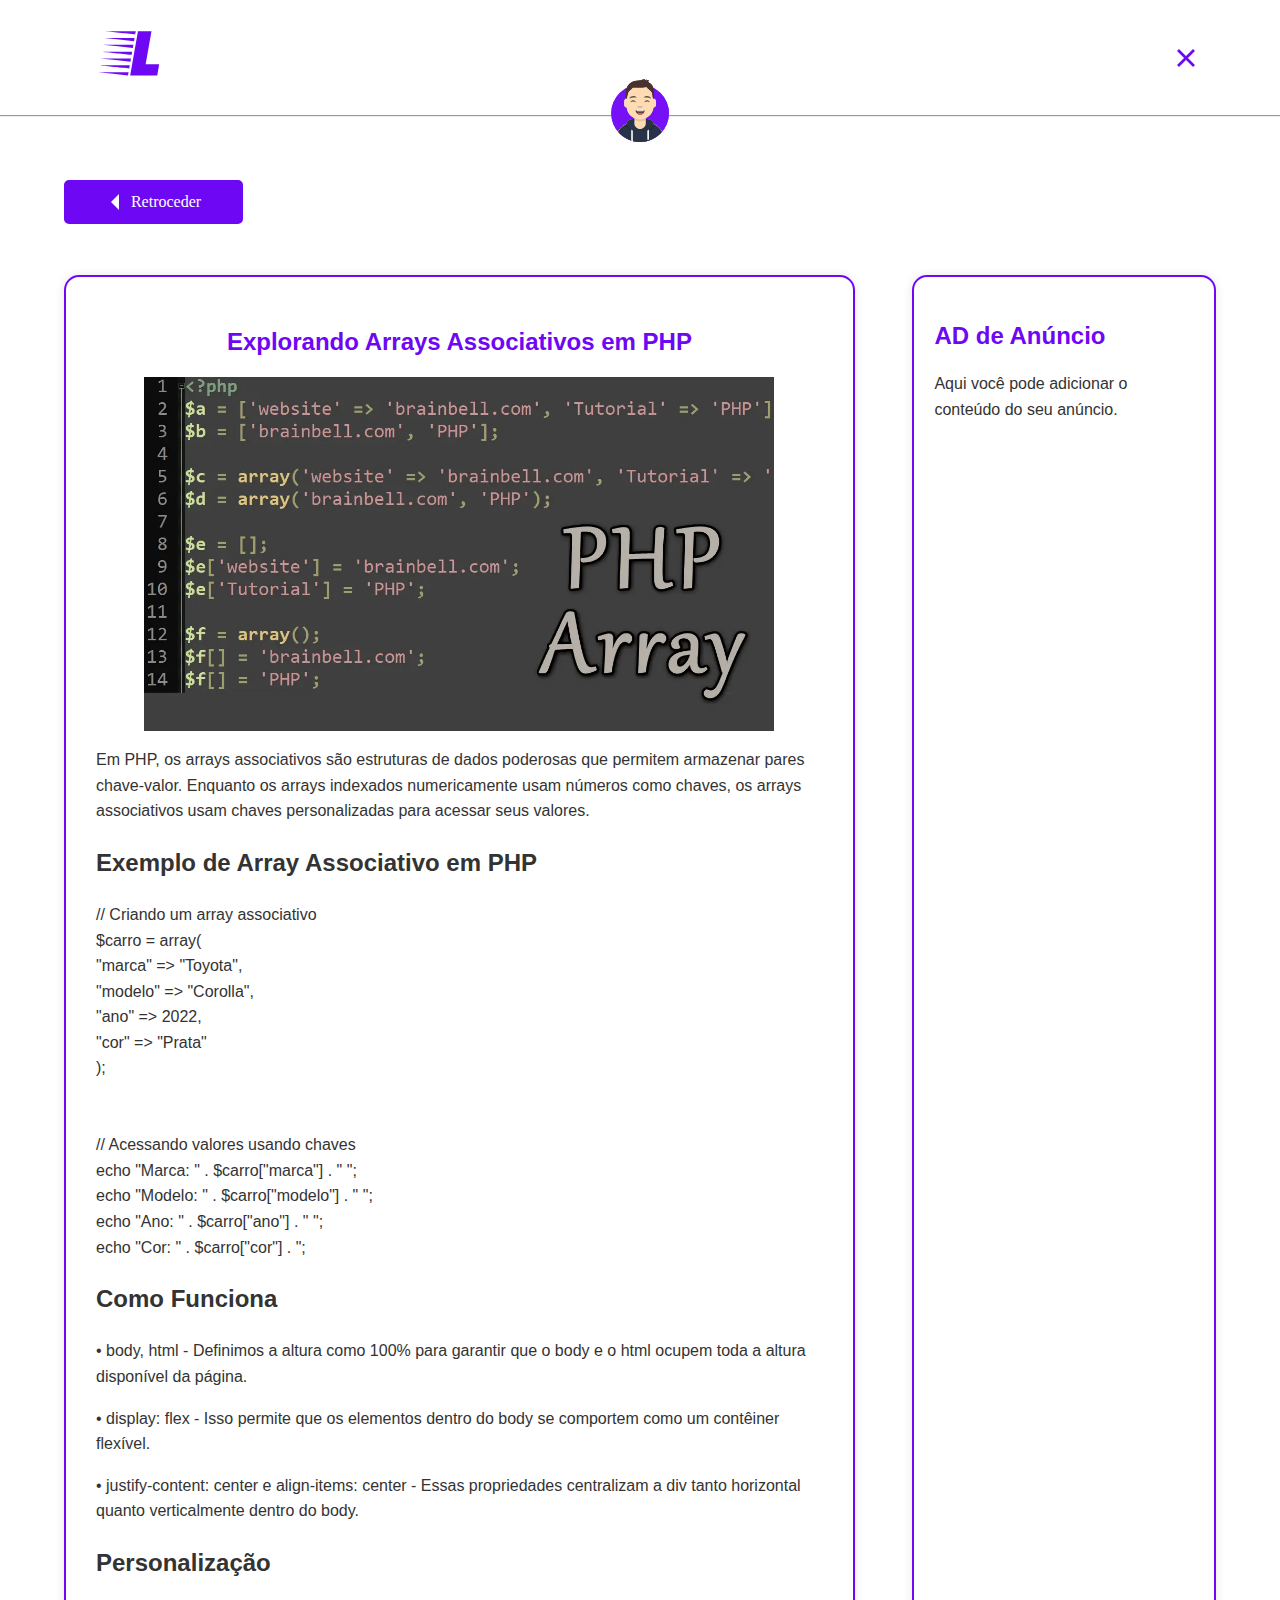
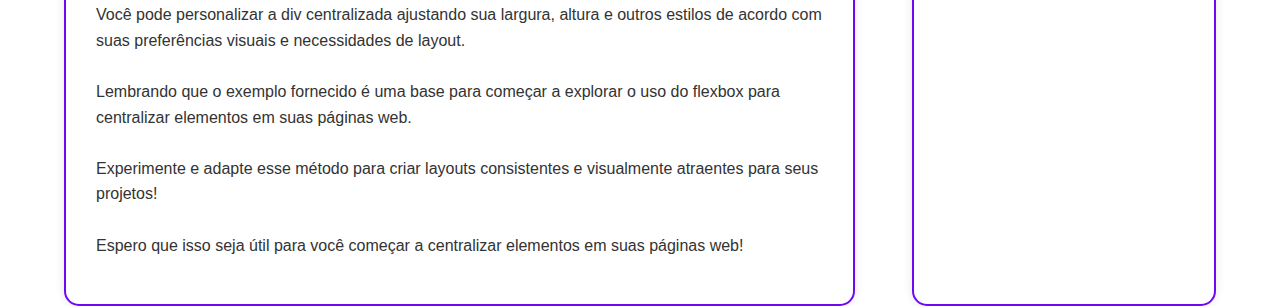
<file: paginas/blog/publicoes/publicacao3.html>
<!DOCTYPE html>
<hmtl>

    <head>
        <meta charset="UTF-8">
        <title>Leandro Oliveira | Developer</title>
        <link rel="stylesheet" href="publicacao1.css">
        <link rel="icon" href="./img/logo.ico" type="image/png">

    </head>

    <body style="margin: 0;padding: 0;overflow-x: hidden;">
        <section class="section_1">
            
            <header class="index_header">
                
                <svg version="1.1" id="Layer_1" xmlns="http://www.w3.org/2000/svg" xmlns:xlink="http://www.w3.org/1999/xlink" x="0px" y="0px"
                        width="8%" viewBox="0 0 2000 1500" enable-background="new 0 0 2000 1500" xml:space="preserve">
                    <path fill="#FFFFFF" opacity="1.000000" stroke="none" 
                        d="
                    M1407.000000,1501.000000 
                        C938.000122,1501.000000 469.500275,1501.000000 1.000314,1501.000000 
                        C1.000210,1001.000305 1.000210,501.000580 1.000105,1.000650 
                        C667.666199,1.000433 1334.332397,1.000433 2000.998901,1.000216 
                        C2000.999268,500.999359 2000.999268,1000.998718 2000.999634,1500.999023 
                        C1803.166626,1501.000000 1605.333374,1501.000000 1407.000000,1501.000000 
                    M1366.500000,251.304077 
                        C1317.168457,251.304077 1267.836914,251.308182 1218.505371,251.292999 
                        C1215.798706,251.292160 1213.581177,250.946671 1212.890991,254.950760 
                        C1204.357178,304.468933 1195.611084,353.950531 1186.910400,403.439972 
                        C1178.180908,453.093628 1169.455078,502.747925 1160.702148,552.397461 
                        C1151.169434,606.470947 1141.583252,660.534973 1132.064697,714.610901 
                        C1122.228882,770.489380 1112.470459,826.381470 1102.633423,882.259766 
                        C1092.479126,939.939941 1082.258545,997.608459 1072.090332,1055.286133 
                        C1062.153198,1111.653442 1052.240112,1168.024658 1042.330566,1224.396729 
                        C1040.818115,1232.999756 1039.381470,1241.615967 1037.829590,1250.695801 
                        C1040.504761,1250.695801 1042.482422,1250.695923 1044.459961,1250.695923 
                        C1242.616211,1250.695923 1440.772583,1250.695679 1638.928833,1250.695679 
                        C1639.762085,1250.695679 1640.605713,1250.611084 1641.426880,1250.710938 
                        C1644.244995,1251.053223 1645.524414,1250.050537 1646.024658,1247.033203 
                        C1648.881836,1229.798340 1651.965698,1212.601196 1654.978027,1195.392090 
                        C1663.843018,1144.748901 1672.715332,1094.107056 1681.574707,1043.463013 
                        C1684.377563,1027.441650 1687.149536,1011.414917 1690.041382,994.782532 
                        C1588.728027,994.782532 1487.835083,994.782532 1386.310669,994.782532 
                        C1430.056396,746.692993 1473.688232,499.249023 1517.408447,251.304260 
                        C1466.785645,251.304260 1417.142822,251.304260 1366.500000,251.304077 
                    M1052.500000,558.223511 
                        C843.567932,558.223511 634.635864,558.223511 425.703796,558.223511 
                        C425.690125,558.438171 425.676483,558.652832 425.662842,558.867493 
                        C649.889099,582.666504 874.115356,606.465515 1098.555542,630.287231 
                        C1102.865601,605.949036 1107.048462,582.330139 1111.317627,558.223633 
                        C1091.444458,558.223633 1072.472168,558.223633 1052.500000,558.223511 
                    M492.146790,253.120209 
                        C511.515656,255.192459 530.884338,257.266571 550.253479,259.336548 
                        C583.529114,262.892700 616.804138,266.454590 650.081116,269.998383 
                        C679.550476,273.136688 709.023010,276.244781 738.492371,279.382416 
                        C771.602722,282.907745 804.709778,286.463501 837.820679,289.983368 
                        C867.289307,293.116028 896.763428,296.197876 926.231201,299.338409 
                        C959.175415,302.849457 992.114563,306.408997 1025.057373,309.933411 
                        C1058.496094,313.510986 1091.935669,317.082275 1125.377441,320.631714 
                        C1133.924561,321.538910 1142.481567,322.353027 1151.322876,323.238800 
                        C1155.619263,299.027985 1159.813354,275.394470 1164.070068,251.407806 
                        C935.436523,251.407806 707.526917,251.407806 478.634216,251.407806 
                        C483.457092,252.037262 487.350983,252.545471 492.146790,253.120209 
                    M1025.500000,865.223511 
                        C807.555908,865.223511 589.611816,865.223511 371.667694,865.223511 
                        C371.652710,865.434998 371.637695,865.646484 371.622711,865.857971 
                        C595.692078,889.642273 819.761414,913.426575 1044.183105,937.248291 
                        C1048.476074,913.080444 1052.680908,889.408875 1056.977051,865.223633 
                        C1046.439575,865.223633 1036.469727,865.223633 1025.500000,865.223511 
                    M444.500000,1173.920532 
                        C402.684753,1173.920532 360.869537,1173.920532 319.054291,1173.920532 
                        C319.046722,1174.145630 319.039154,1174.370728 319.031555,1174.595703 
                        C542.497192,1198.313599 765.962769,1222.031372 989.814392,1245.790283 
                        C994.074707,1221.791504 998.276062,1198.124878 1002.572876,1173.920532 
                        C816.434692,1173.920532 630.967346,1173.920532 444.500000,1173.920532 
                    M1066.016968,783.138062 
                        C1067.644531,783.308594 1069.272095,783.479126 1071.349121,783.696777 
                        C1075.604126,759.785645 1079.817993,736.105408 1084.080933,712.149658 
                        C856.169250,712.149658 628.646484,712.149658 401.123749,712.149658 
                        C416.313080,714.234802 431.526855,715.824097 446.737671,717.441589 
                        C476.539459,720.610596 506.338287,723.807190 536.140747,726.969666 
                        C562.798035,729.798584 589.459839,732.585144 616.117310,735.412048 
                        C646.086853,738.590149 676.052795,741.802185 706.022278,744.981567 
                        C735.660828,748.125916 765.303040,751.236084 794.941284,754.383118 
                        C824.909424,757.565063 854.873108,760.787659 884.841492,763.967407 
                        C914.479736,767.112183 944.122314,770.216003 973.761108,773.355469 
                        C1004.227722,776.582642 1034.692017,779.831177 1066.016968,783.138062 
                    M880.277283,1076.114746 
                        C925.739197,1080.982666 971.201050,1085.850464 1016.986694,1090.752930 
                        C1021.268921,1066.641724 1025.469238,1042.991821 1029.707153,1019.130493 
                        C801.799500,1019.130493 574.448547,1019.130493 347.097595,1019.130493 
                        C357.645203,1020.729736 368.216339,1021.866394 378.789246,1022.986023 
                        C405.441315,1025.808105 432.095306,1028.612183 458.746399,1031.443359 
                        C488.541199,1034.608398 518.332336,1037.807495 548.127563,1040.968750 
                        C574.777649,1043.796387 601.432190,1046.582031 628.082764,1049.405518 
                        C658.210327,1052.597168 688.335510,1055.811523 718.461914,1059.014160 
                        C745.112427,1061.847412 771.762390,1064.685669 798.414062,1067.507690 
                        C825.397278,1070.364990 852.382385,1073.205444 880.277283,1076.114746 
                    M1127.965088,462.484100 
                        C1130.908936,443.460144 1133.852783,424.436157 1136.822388,405.245544 
                        C909.417358,405.245544 682.377930,405.245544 455.338470,405.245544 
                        C455.335876,405.379211 455.333282,405.512909 455.330688,405.646576 
                        C678.745300,429.358002 902.159912,453.069397 1125.635376,476.787262 
                        C1126.454224,471.875427 1127.164307,467.615906 1127.965088,462.484100 
                    z"/>
                    <path fill="#6E07F3" opacity="1.000000" stroke="none" 
                        d="
                    M1367.000000,251.304169 
                        C1417.142822,251.304260 1466.785645,251.304260 1517.408447,251.304260 
                        C1473.688232,499.249023 1430.056396,746.692993 1386.310669,994.782532 
                        C1487.835083,994.782532 1588.728027,994.782532 1690.041382,994.782532 
                        C1687.149536,1011.414917 1684.377563,1027.441650 1681.574707,1043.463013 
                        C1672.715332,1094.107056 1663.843018,1144.748901 1654.978027,1195.392090 
                        C1651.965698,1212.601196 1648.881836,1229.798340 1646.024658,1247.033203 
                        C1645.524414,1250.050537 1644.244995,1251.053223 1641.426880,1250.710938 
                        C1640.605713,1250.611084 1639.762085,1250.695679 1638.928833,1250.695679 
                        C1440.772583,1250.695679 1242.616211,1250.695923 1044.459961,1250.695923 
                        C1042.482422,1250.695923 1040.504761,1250.695801 1037.829590,1250.695801 
                        C1039.381470,1241.615967 1040.818115,1232.999756 1042.330566,1224.396729 
                        C1052.240112,1168.024658 1062.153198,1111.653442 1072.090332,1055.286133 
                        C1082.258545,997.608459 1092.479126,939.939941 1102.633423,882.259766 
                        C1112.470459,826.381470 1122.228882,770.489380 1132.064697,714.610901 
                        C1141.583252,660.534973 1151.169434,606.470947 1160.702148,552.397461 
                        C1169.455078,502.747925 1178.180908,453.093628 1186.910400,403.439972 
                        C1195.611084,353.950531 1204.357178,304.468933 1212.890991,254.950760 
                        C1213.581177,250.946671 1215.798706,251.292160 1218.505371,251.292999 
                        C1267.836914,251.308182 1317.168457,251.304077 1367.000000,251.304169 
                    z"/>
                    <path fill="#700AF3" opacity="1.000000" stroke="none" 
                        d="
                    M1053.000000,558.223572 
                        C1072.472168,558.223633 1091.444458,558.223633 1111.317627,558.223633 
                        C1107.048462,582.330139 1102.865601,605.949036 1098.555542,630.287231 
                        C874.115356,606.465515 649.889099,582.666504 425.662842,558.867493 
                        C425.676483,558.652832 425.690125,558.438171 425.703796,558.223511 
                        C634.635864,558.223511 843.567932,558.223511 1053.000000,558.223572 
                    z"/>
                    <path fill="#700BF3" opacity="1.000000" stroke="none" 
                        d="
                    M491.695831,253.086945 
                        C487.350983,252.545471 483.457092,252.037262 478.634216,251.407806 
                        C707.526917,251.407806 935.436523,251.407806 1164.070068,251.407806 
                        C1159.813354,275.394470 1155.619263,299.027985 1151.322876,323.238800 
                        C1142.481567,322.353027 1133.924561,321.538910 1125.377441,320.631714 
                        C1091.935669,317.082275 1058.496094,313.510986 1025.057373,309.933411 
                        C992.114563,306.408997 959.175415,302.849457 926.231201,299.338409 
                        C896.763428,296.197876 867.289307,293.116028 837.820679,289.983368 
                        C804.709778,286.463501 771.602722,282.907745 738.492371,279.382416 
                        C709.023010,276.244781 679.550476,273.136688 650.081116,269.998383 
                        C616.804138,266.454590 583.529114,262.892700 550.253479,259.336548 
                        C530.884338,257.266571 511.515656,255.192459 491.695831,253.086945 
                    z"/>
                    <path fill="#700AF3" opacity="1.000000" stroke="none" 
                        d="
                    M1026.000000,865.223572 
                        C1036.469727,865.223633 1046.439575,865.223633 1056.977051,865.223633 
                        C1052.680908,889.408875 1048.476074,913.080444 1044.183105,937.248291 
                        C819.761414,913.426575 595.692078,889.642273 371.622711,865.857971 
                        C371.637695,865.646484 371.652710,865.434998 371.667694,865.223511 
                        C589.611816,865.223511 807.555908,865.223511 1026.000000,865.223572 
                    z"/>
                    <path fill="#6F08F3" opacity="1.000000" stroke="none" 
                        d="
                    M445.000000,1173.920532 
                        C630.967346,1173.920532 816.434692,1173.920532 1002.572876,1173.920532 
                        C998.276062,1198.124878 994.074707,1221.791504 989.814392,1245.790283 
                        C765.962769,1222.031372 542.497192,1198.313599 319.031555,1174.595703 
                        C319.039154,1174.370728 319.046722,1174.145630 319.054291,1173.920532 
                        C360.869537,1173.920532 402.684753,1173.920532 445.000000,1173.920532 
                    z"/>
                    <path fill="#6F08F3" opacity="1.000000" stroke="none" 
                        d="
                    M1065.587158,783.104248 
                        C1034.692017,779.831177 1004.227722,776.582642 973.761108,773.355469 
                        C944.122314,770.216003 914.479736,767.112183 884.841492,763.967407 
                        C854.873108,760.787659 824.909424,757.565063 794.941284,754.383118 
                        C765.303040,751.236084 735.660828,748.125916 706.022278,744.981567 
                        C676.052795,741.802185 646.086853,738.590149 616.117310,735.412048 
                        C589.459839,732.585144 562.798035,729.798584 536.140747,726.969666 
                        C506.338287,723.807190 476.539459,720.610596 446.737671,717.441589 
                        C431.526855,715.824097 416.313080,714.234802 401.123749,712.149658 
                        C628.646484,712.149658 856.169250,712.149658 1084.080933,712.149658 
                        C1079.817993,736.105408 1075.604126,759.785645 1071.349121,783.696777 
                        C1069.272095,783.479126 1067.644531,783.308594 1065.587158,783.104248 
                    z"/>
                    <path fill="#6F08F3" opacity="1.000000" stroke="none" 
                        d="
                    M879.821960,1076.083984 
                        C852.382385,1073.205444 825.397278,1070.364990 798.414062,1067.507690 
                        C771.762390,1064.685669 745.112427,1061.847412 718.461914,1059.014160 
                        C688.335510,1055.811523 658.210327,1052.597168 628.082764,1049.405518 
                        C601.432190,1046.582031 574.777649,1043.796387 548.127563,1040.968750 
                        C518.332336,1037.807495 488.541199,1034.608398 458.746399,1031.443359 
                        C432.095306,1028.612183 405.441315,1025.808105 378.789246,1022.986023 
                        C368.216339,1021.866394 357.645203,1020.729736 347.097595,1019.130493 
                        C574.448547,1019.130493 801.799500,1019.130493 1029.707153,1019.130493 
                        C1025.469238,1042.991821 1021.268921,1066.641724 1016.986694,1090.752930 
                        C971.201050,1085.850464 925.739197,1080.982666 879.821960,1076.083984 
                    z"/>
                    <path fill="#6F08F3" opacity="1.000000" stroke="none" 
                        d="
                    M1127.919678,462.920258 
                        C1127.164307,467.615906 1126.454224,471.875427 1125.635376,476.787262 
                        C902.159912,453.069397 678.745300,429.358002 455.330688,405.646576 
                        C455.333282,405.512909 455.335876,405.379211 455.338470,405.245544 
                        C682.377930,405.245544 909.417358,405.245544 1136.822388,405.245544 
                        C1133.852783,424.436157 1130.908936,443.460144 1127.919678,462.920258 
                    z"/>
                    </svg>
                    
                    <a class="navbar-item" href="../../blog/blog.html">
                        <svg xmlns="http://www.w3.org/2000/svg" width="20" height="20" viewBox="0 0 100 100" class="svg_x">
                            <line x1="10" y1="10" x2="90" y2="90" stroke="#6E07F3" stroke-width="13"/>
                            <line x1="90" y1="10" x2="10" y2="90" stroke="#6E07F3" stroke-width="13"/>
                          </svg>     
                    </a>
                    
            </header>

            <hr class="hr_avatar">
            <img class="avatar" src="../../../img/mf-avatar.svg">
           
        </section>
        <a href="#" class="botao-retroceder" id="botaoRetroceder">
            <svg viewBox="0 0 20 20" xmlns="http://www.w3.org/2000/svg">
              <path d="M15 10L7 18V2L15 10Z" fill="currentColor"/>
            </svg>
            Retroceder
          </a>
        

            <script>
                document.getElementById("botaoRetroceder").addEventListener("click", function() {
                window.history.back();
                });
                    </script>

        <section class="publicacao">
            
            <div class="publicacao_esquerda">
                <h1 class="titulo_publicacao">Explorando Arrays Associativos em PHP</h1>
                <img class="pub_img" src=".././img_blog/arrays.webp">
                <p>Em PHP, os arrays associativos são estruturas de dados poderosas que permitem armazenar pares chave-valor. Enquanto os arrays indexados numericamente usam números como chaves, os arrays associativos usam chaves personalizadas para acessar seus valores.</p>
                <h2>Exemplo de Array Associativo em PHP</h2>
                <p>// Criando um array associativo<br/>
                    $carro = array(<br/>
                        "marca" => "Toyota",<br/>
                        "modelo" => "Corolla",<br/>
                        "ano" => 2022,<br/>
                        "cor" => "Prata"<br/>
                    );<br/>
                    <br/><br/>
                    // Acessando valores usando chaves<br/>
                    echo "Marca: " . $carro["marca"] . " ";<br/>
                    echo "Modelo: " . $carro["modelo"] . " ";<br/>
                    echo "Ano: " . $carro["ano"] . " ";<br/>
                    echo "Cor: " . $carro["cor"] . ";<br/></p>
                
                    <h2>Como Funciona</h2>
                    <p>• body, html - Definimos a altura como 100% para garantir que o body e o html ocupem toda a altura disponível da página.</p>
                    <p>• display: flex - Isso permite que os elementos dentro do body se comportem como um contêiner flexível.</p>
                    <p>• justify-content: center e align-items: center - Essas propriedades centralizam a div tanto horizontal quanto verticalmente dentro do body.</p>
                    
                    <h2>Personalização</h2>
                    <p>Você pode personalizar a div centralizada ajustando sua largura, altura e outros estilos de acordo com suas preferências visuais e necessidades de layout.<br/><br/>

                        Lembrando que o exemplo fornecido é uma base para começar a explorar o uso do flexbox para centralizar elementos em suas páginas web.<br/><br/>
                        
                        Experimente e adapte esse método para criar layouts consistentes e visualmente atraentes para seus projetos!<br/><br/>
                        
                        Espero que isso seja útil para você começar a centralizar elementos em suas páginas web!</p>

                
            </div>
            <div class="anuncio">
                <h2>AD de Anúncio</h2>
                <!-- Conteúdo do anúncio -->
                <p>Aqui você pode adicionar o conteúdo do seu anúncio.</p>
            </div>
        </section>
        
        
    </body>
    
</hmtl>
</file>
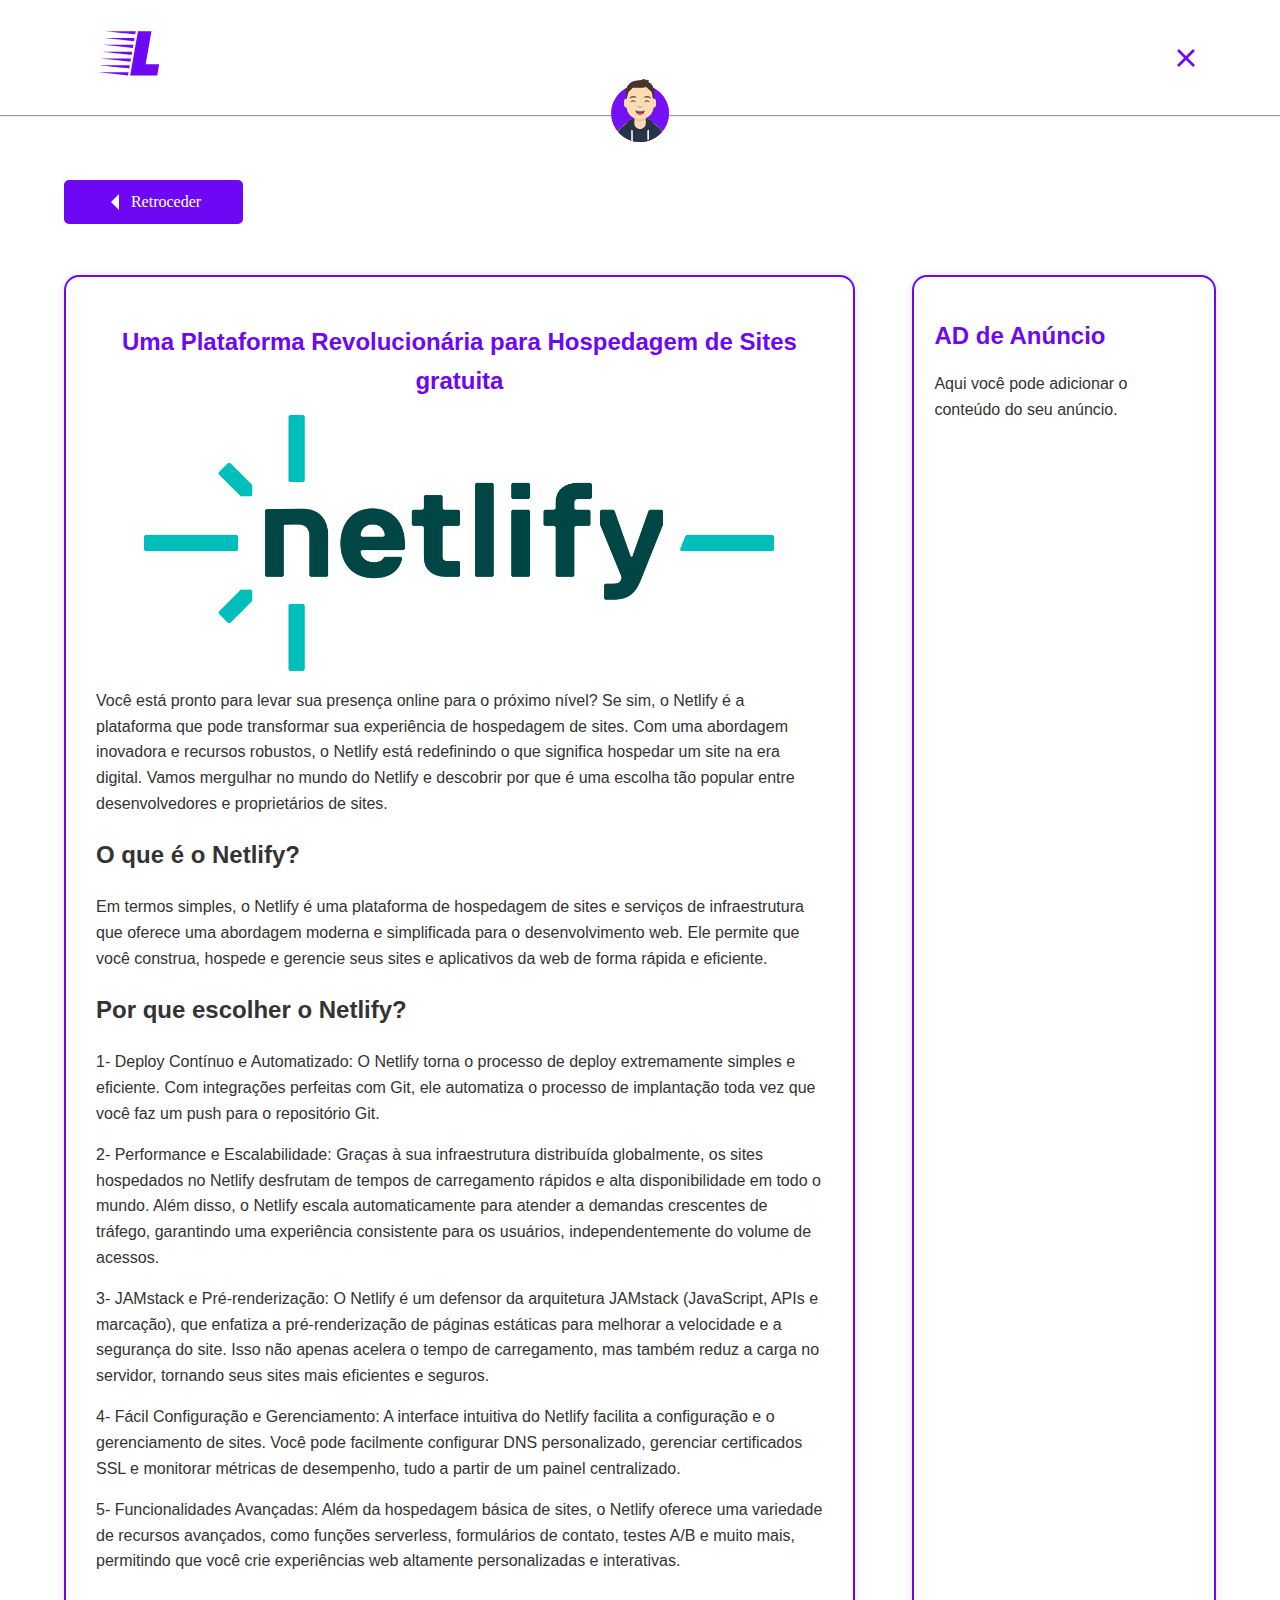
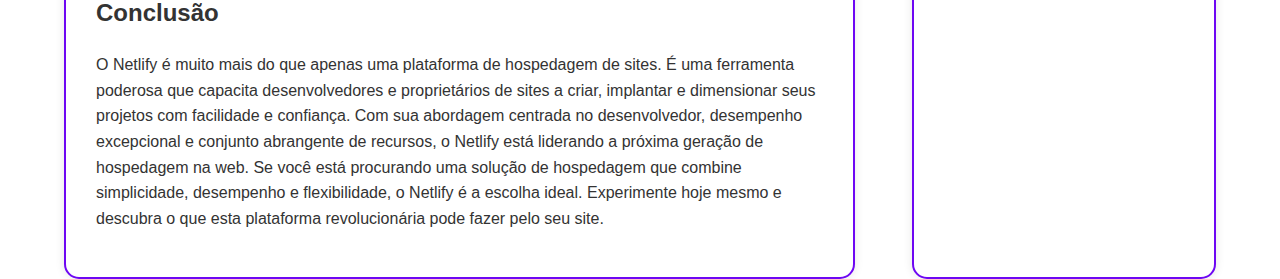
<file: paginas/blog/publicoes/publicacao4.html>
<!DOCTYPE html>
<hmtl>

    <head>
        <meta charset="UTF-8">
        <title>Leandro Oliveira | Developer</title>
        <link rel="stylesheet" href="publicacao1.css">
        <link rel="icon" href="./img/logo.ico" type="image/png">

    </head>

    <body style="margin: 0;padding: 0;overflow-x: hidden;">
        <section class="section_1">
            
            <header class="index_header">
                
                <svg version="1.1" id="Layer_1" xmlns="http://www.w3.org/2000/svg" xmlns:xlink="http://www.w3.org/1999/xlink" x="0px" y="0px"
                        width="8%" viewBox="0 0 2000 1500" enable-background="new 0 0 2000 1500" xml:space="preserve">
                    <path fill="#FFFFFF" opacity="1.000000" stroke="none" 
                        d="
                    M1407.000000,1501.000000 
                        C938.000122,1501.000000 469.500275,1501.000000 1.000314,1501.000000 
                        C1.000210,1001.000305 1.000210,501.000580 1.000105,1.000650 
                        C667.666199,1.000433 1334.332397,1.000433 2000.998901,1.000216 
                        C2000.999268,500.999359 2000.999268,1000.998718 2000.999634,1500.999023 
                        C1803.166626,1501.000000 1605.333374,1501.000000 1407.000000,1501.000000 
                    M1366.500000,251.304077 
                        C1317.168457,251.304077 1267.836914,251.308182 1218.505371,251.292999 
                        C1215.798706,251.292160 1213.581177,250.946671 1212.890991,254.950760 
                        C1204.357178,304.468933 1195.611084,353.950531 1186.910400,403.439972 
                        C1178.180908,453.093628 1169.455078,502.747925 1160.702148,552.397461 
                        C1151.169434,606.470947 1141.583252,660.534973 1132.064697,714.610901 
                        C1122.228882,770.489380 1112.470459,826.381470 1102.633423,882.259766 
                        C1092.479126,939.939941 1082.258545,997.608459 1072.090332,1055.286133 
                        C1062.153198,1111.653442 1052.240112,1168.024658 1042.330566,1224.396729 
                        C1040.818115,1232.999756 1039.381470,1241.615967 1037.829590,1250.695801 
                        C1040.504761,1250.695801 1042.482422,1250.695923 1044.459961,1250.695923 
                        C1242.616211,1250.695923 1440.772583,1250.695679 1638.928833,1250.695679 
                        C1639.762085,1250.695679 1640.605713,1250.611084 1641.426880,1250.710938 
                        C1644.244995,1251.053223 1645.524414,1250.050537 1646.024658,1247.033203 
                        C1648.881836,1229.798340 1651.965698,1212.601196 1654.978027,1195.392090 
                        C1663.843018,1144.748901 1672.715332,1094.107056 1681.574707,1043.463013 
                        C1684.377563,1027.441650 1687.149536,1011.414917 1690.041382,994.782532 
                        C1588.728027,994.782532 1487.835083,994.782532 1386.310669,994.782532 
                        C1430.056396,746.692993 1473.688232,499.249023 1517.408447,251.304260 
                        C1466.785645,251.304260 1417.142822,251.304260 1366.500000,251.304077 
                    M1052.500000,558.223511 
                        C843.567932,558.223511 634.635864,558.223511 425.703796,558.223511 
                        C425.690125,558.438171 425.676483,558.652832 425.662842,558.867493 
                        C649.889099,582.666504 874.115356,606.465515 1098.555542,630.287231 
                        C1102.865601,605.949036 1107.048462,582.330139 1111.317627,558.223633 
                        C1091.444458,558.223633 1072.472168,558.223633 1052.500000,558.223511 
                    M492.146790,253.120209 
                        C511.515656,255.192459 530.884338,257.266571 550.253479,259.336548 
                        C583.529114,262.892700 616.804138,266.454590 650.081116,269.998383 
                        C679.550476,273.136688 709.023010,276.244781 738.492371,279.382416 
                        C771.602722,282.907745 804.709778,286.463501 837.820679,289.983368 
                        C867.289307,293.116028 896.763428,296.197876 926.231201,299.338409 
                        C959.175415,302.849457 992.114563,306.408997 1025.057373,309.933411 
                        C1058.496094,313.510986 1091.935669,317.082275 1125.377441,320.631714 
                        C1133.924561,321.538910 1142.481567,322.353027 1151.322876,323.238800 
                        C1155.619263,299.027985 1159.813354,275.394470 1164.070068,251.407806 
                        C935.436523,251.407806 707.526917,251.407806 478.634216,251.407806 
                        C483.457092,252.037262 487.350983,252.545471 492.146790,253.120209 
                    M1025.500000,865.223511 
                        C807.555908,865.223511 589.611816,865.223511 371.667694,865.223511 
                        C371.652710,865.434998 371.637695,865.646484 371.622711,865.857971 
                        C595.692078,889.642273 819.761414,913.426575 1044.183105,937.248291 
                        C1048.476074,913.080444 1052.680908,889.408875 1056.977051,865.223633 
                        C1046.439575,865.223633 1036.469727,865.223633 1025.500000,865.223511 
                    M444.500000,1173.920532 
                        C402.684753,1173.920532 360.869537,1173.920532 319.054291,1173.920532 
                        C319.046722,1174.145630 319.039154,1174.370728 319.031555,1174.595703 
                        C542.497192,1198.313599 765.962769,1222.031372 989.814392,1245.790283 
                        C994.074707,1221.791504 998.276062,1198.124878 1002.572876,1173.920532 
                        C816.434692,1173.920532 630.967346,1173.920532 444.500000,1173.920532 
                    M1066.016968,783.138062 
                        C1067.644531,783.308594 1069.272095,783.479126 1071.349121,783.696777 
                        C1075.604126,759.785645 1079.817993,736.105408 1084.080933,712.149658 
                        C856.169250,712.149658 628.646484,712.149658 401.123749,712.149658 
                        C416.313080,714.234802 431.526855,715.824097 446.737671,717.441589 
                        C476.539459,720.610596 506.338287,723.807190 536.140747,726.969666 
                        C562.798035,729.798584 589.459839,732.585144 616.117310,735.412048 
                        C646.086853,738.590149 676.052795,741.802185 706.022278,744.981567 
                        C735.660828,748.125916 765.303040,751.236084 794.941284,754.383118 
                        C824.909424,757.565063 854.873108,760.787659 884.841492,763.967407 
                        C914.479736,767.112183 944.122314,770.216003 973.761108,773.355469 
                        C1004.227722,776.582642 1034.692017,779.831177 1066.016968,783.138062 
                    M880.277283,1076.114746 
                        C925.739197,1080.982666 971.201050,1085.850464 1016.986694,1090.752930 
                        C1021.268921,1066.641724 1025.469238,1042.991821 1029.707153,1019.130493 
                        C801.799500,1019.130493 574.448547,1019.130493 347.097595,1019.130493 
                        C357.645203,1020.729736 368.216339,1021.866394 378.789246,1022.986023 
                        C405.441315,1025.808105 432.095306,1028.612183 458.746399,1031.443359 
                        C488.541199,1034.608398 518.332336,1037.807495 548.127563,1040.968750 
                        C574.777649,1043.796387 601.432190,1046.582031 628.082764,1049.405518 
                        C658.210327,1052.597168 688.335510,1055.811523 718.461914,1059.014160 
                        C745.112427,1061.847412 771.762390,1064.685669 798.414062,1067.507690 
                        C825.397278,1070.364990 852.382385,1073.205444 880.277283,1076.114746 
                    M1127.965088,462.484100 
                        C1130.908936,443.460144 1133.852783,424.436157 1136.822388,405.245544 
                        C909.417358,405.245544 682.377930,405.245544 455.338470,405.245544 
                        C455.335876,405.379211 455.333282,405.512909 455.330688,405.646576 
                        C678.745300,429.358002 902.159912,453.069397 1125.635376,476.787262 
                        C1126.454224,471.875427 1127.164307,467.615906 1127.965088,462.484100 
                    z"/>
                    <path fill="#6E07F3" opacity="1.000000" stroke="none" 
                        d="
                    M1367.000000,251.304169 
                        C1417.142822,251.304260 1466.785645,251.304260 1517.408447,251.304260 
                        C1473.688232,499.249023 1430.056396,746.692993 1386.310669,994.782532 
                        C1487.835083,994.782532 1588.728027,994.782532 1690.041382,994.782532 
                        C1687.149536,1011.414917 1684.377563,1027.441650 1681.574707,1043.463013 
                        C1672.715332,1094.107056 1663.843018,1144.748901 1654.978027,1195.392090 
                        C1651.965698,1212.601196 1648.881836,1229.798340 1646.024658,1247.033203 
                        C1645.524414,1250.050537 1644.244995,1251.053223 1641.426880,1250.710938 
                        C1640.605713,1250.611084 1639.762085,1250.695679 1638.928833,1250.695679 
                        C1440.772583,1250.695679 1242.616211,1250.695923 1044.459961,1250.695923 
                        C1042.482422,1250.695923 1040.504761,1250.695801 1037.829590,1250.695801 
                        C1039.381470,1241.615967 1040.818115,1232.999756 1042.330566,1224.396729 
                        C1052.240112,1168.024658 1062.153198,1111.653442 1072.090332,1055.286133 
                        C1082.258545,997.608459 1092.479126,939.939941 1102.633423,882.259766 
                        C1112.470459,826.381470 1122.228882,770.489380 1132.064697,714.610901 
                        C1141.583252,660.534973 1151.169434,606.470947 1160.702148,552.397461 
                        C1169.455078,502.747925 1178.180908,453.093628 1186.910400,403.439972 
                        C1195.611084,353.950531 1204.357178,304.468933 1212.890991,254.950760 
                        C1213.581177,250.946671 1215.798706,251.292160 1218.505371,251.292999 
                        C1267.836914,251.308182 1317.168457,251.304077 1367.000000,251.304169 
                    z"/>
                    <path fill="#700AF3" opacity="1.000000" stroke="none" 
                        d="
                    M1053.000000,558.223572 
                        C1072.472168,558.223633 1091.444458,558.223633 1111.317627,558.223633 
                        C1107.048462,582.330139 1102.865601,605.949036 1098.555542,630.287231 
                        C874.115356,606.465515 649.889099,582.666504 425.662842,558.867493 
                        C425.676483,558.652832 425.690125,558.438171 425.703796,558.223511 
                        C634.635864,558.223511 843.567932,558.223511 1053.000000,558.223572 
                    z"/>
                    <path fill="#700BF3" opacity="1.000000" stroke="none" 
                        d="
                    M491.695831,253.086945 
                        C487.350983,252.545471 483.457092,252.037262 478.634216,251.407806 
                        C707.526917,251.407806 935.436523,251.407806 1164.070068,251.407806 
                        C1159.813354,275.394470 1155.619263,299.027985 1151.322876,323.238800 
                        C1142.481567,322.353027 1133.924561,321.538910 1125.377441,320.631714 
                        C1091.935669,317.082275 1058.496094,313.510986 1025.057373,309.933411 
                        C992.114563,306.408997 959.175415,302.849457 926.231201,299.338409 
                        C896.763428,296.197876 867.289307,293.116028 837.820679,289.983368 
                        C804.709778,286.463501 771.602722,282.907745 738.492371,279.382416 
                        C709.023010,276.244781 679.550476,273.136688 650.081116,269.998383 
                        C616.804138,266.454590 583.529114,262.892700 550.253479,259.336548 
                        C530.884338,257.266571 511.515656,255.192459 491.695831,253.086945 
                    z"/>
                    <path fill="#700AF3" opacity="1.000000" stroke="none" 
                        d="
                    M1026.000000,865.223572 
                        C1036.469727,865.223633 1046.439575,865.223633 1056.977051,865.223633 
                        C1052.680908,889.408875 1048.476074,913.080444 1044.183105,937.248291 
                        C819.761414,913.426575 595.692078,889.642273 371.622711,865.857971 
                        C371.637695,865.646484 371.652710,865.434998 371.667694,865.223511 
                        C589.611816,865.223511 807.555908,865.223511 1026.000000,865.223572 
                    z"/>
                    <path fill="#6F08F3" opacity="1.000000" stroke="none" 
                        d="
                    M445.000000,1173.920532 
                        C630.967346,1173.920532 816.434692,1173.920532 1002.572876,1173.920532 
                        C998.276062,1198.124878 994.074707,1221.791504 989.814392,1245.790283 
                        C765.962769,1222.031372 542.497192,1198.313599 319.031555,1174.595703 
                        C319.039154,1174.370728 319.046722,1174.145630 319.054291,1173.920532 
                        C360.869537,1173.920532 402.684753,1173.920532 445.000000,1173.920532 
                    z"/>
                    <path fill="#6F08F3" opacity="1.000000" stroke="none" 
                        d="
                    M1065.587158,783.104248 
                        C1034.692017,779.831177 1004.227722,776.582642 973.761108,773.355469 
                        C944.122314,770.216003 914.479736,767.112183 884.841492,763.967407 
                        C854.873108,760.787659 824.909424,757.565063 794.941284,754.383118 
                        C765.303040,751.236084 735.660828,748.125916 706.022278,744.981567 
                        C676.052795,741.802185 646.086853,738.590149 616.117310,735.412048 
                        C589.459839,732.585144 562.798035,729.798584 536.140747,726.969666 
                        C506.338287,723.807190 476.539459,720.610596 446.737671,717.441589 
                        C431.526855,715.824097 416.313080,714.234802 401.123749,712.149658 
                        C628.646484,712.149658 856.169250,712.149658 1084.080933,712.149658 
                        C1079.817993,736.105408 1075.604126,759.785645 1071.349121,783.696777 
                        C1069.272095,783.479126 1067.644531,783.308594 1065.587158,783.104248 
                    z"/>
                    <path fill="#6F08F3" opacity="1.000000" stroke="none" 
                        d="
                    M879.821960,1076.083984 
                        C852.382385,1073.205444 825.397278,1070.364990 798.414062,1067.507690 
                        C771.762390,1064.685669 745.112427,1061.847412 718.461914,1059.014160 
                        C688.335510,1055.811523 658.210327,1052.597168 628.082764,1049.405518 
                        C601.432190,1046.582031 574.777649,1043.796387 548.127563,1040.968750 
                        C518.332336,1037.807495 488.541199,1034.608398 458.746399,1031.443359 
                        C432.095306,1028.612183 405.441315,1025.808105 378.789246,1022.986023 
                        C368.216339,1021.866394 357.645203,1020.729736 347.097595,1019.130493 
                        C574.448547,1019.130493 801.799500,1019.130493 1029.707153,1019.130493 
                        C1025.469238,1042.991821 1021.268921,1066.641724 1016.986694,1090.752930 
                        C971.201050,1085.850464 925.739197,1080.982666 879.821960,1076.083984 
                    z"/>
                    <path fill="#6F08F3" opacity="1.000000" stroke="none" 
                        d="
                    M1127.919678,462.920258 
                        C1127.164307,467.615906 1126.454224,471.875427 1125.635376,476.787262 
                        C902.159912,453.069397 678.745300,429.358002 455.330688,405.646576 
                        C455.333282,405.512909 455.335876,405.379211 455.338470,405.245544 
                        C682.377930,405.245544 909.417358,405.245544 1136.822388,405.245544 
                        C1133.852783,424.436157 1130.908936,443.460144 1127.919678,462.920258 
                    z"/>
                    </svg>
                    
                    <a class="navbar-item" href="../../blog/blog.html">
                        <svg xmlns="http://www.w3.org/2000/svg" width="20" height="20" viewBox="0 0 100 100" class="svg_x">
                            <line x1="10" y1="10" x2="90" y2="90" stroke="#6E07F3" stroke-width="13"/>
                            <line x1="90" y1="10" x2="10" y2="90" stroke="#6E07F3" stroke-width="13"/>
                          </svg>     
                    </a>
                    
            </header>

            <hr class="hr_avatar">
            <img class="avatar" src="../../../img/mf-avatar.svg">
           
        </section>
        <a href="#" class="botao-retroceder" id="botaoRetroceder">
            <svg viewBox="0 0 20 20" xmlns="http://www.w3.org/2000/svg">
              <path d="M15 10L7 18V2L15 10Z" fill="currentColor"/>
            </svg>
            Retroceder
          </a>
        

            <script>
                document.getElementById("botaoRetroceder").addEventListener("click", function() {
                window.history.back();
                });
                    </script>

        <section class="publicacao">
            
            <div class="publicacao_esquerda">
                <h1 class="titulo_publicacao">Uma Plataforma Revolucionária para Hospedagem de Sites gratuita</h1>
                <img class="pub_img" src=".././img_blog/netlify.png">
                <p>Você está pronto para levar sua presença online para o próximo nível? Se sim, o Netlify é a plataforma que pode transformar sua experiência de hospedagem de sites. Com uma abordagem inovadora e recursos robustos, o Netlify está redefinindo o que significa hospedar um site na era digital. Vamos mergulhar no mundo do Netlify e descobrir por que é uma escolha tão popular entre desenvolvedores e proprietários de sites.</p>
                <h2>O que é o Netlify?</h2>
                <p>Em termos simples, o Netlify é uma plataforma de hospedagem de sites e serviços de infraestrutura que oferece uma abordagem moderna e simplificada para o desenvolvimento web. Ele permite que você construa, hospede e gerencie seus sites e aplicativos da web de forma rápida e eficiente.</p>
                <h2>Por que escolher o Netlify?</h2>
                <p>1- Deploy Contínuo e Automatizado: O Netlify torna o processo de deploy extremamente simples e eficiente. Com integrações perfeitas com Git, ele automatiza o processo de implantação toda vez que você faz um push para o repositório Git.</p>
                <p>2- Performance e Escalabilidade: Graças à sua infraestrutura distribuída globalmente, os sites hospedados no Netlify desfrutam de tempos de carregamento rápidos e alta disponibilidade em todo o mundo. Além disso, o Netlify escala automaticamente para atender a demandas crescentes de tráfego, garantindo uma experiência consistente para os usuários, independentemente do volume de acessos.</p>
                <p>3- JAMstack e Pré-renderização: O Netlify é um defensor da arquitetura JAMstack (JavaScript, APIs e marcação), que enfatiza a pré-renderização de páginas estáticas para melhorar a velocidade e a segurança do site. Isso não apenas acelera o tempo de carregamento, mas também reduz a carga no servidor, tornando seus sites mais eficientes e seguros.</p>
                <p>4- Fácil Configuração e Gerenciamento: A interface intuitiva do Netlify facilita a configuração e o gerenciamento de sites. Você pode facilmente configurar DNS personalizado, gerenciar certificados SSL e monitorar métricas de desempenho, tudo a partir de um painel centralizado.</p>
                <p>5- Funcionalidades Avançadas: Além da hospedagem básica de sites, o Netlify oferece uma variedade de recursos avançados, como funções serverless, formulários de contato, testes A/B e muito mais, permitindo que você crie experiências web altamente personalizadas e interativas.</p>
                <h2>Conclusão</h2>
                <p>O Netlify é muito mais do que apenas uma plataforma de hospedagem de sites. É uma ferramenta poderosa que capacita desenvolvedores e proprietários de sites a criar, implantar e dimensionar seus projetos com facilidade e confiança. Com sua abordagem centrada no desenvolvedor, desempenho excepcional e conjunto abrangente de recursos, o Netlify está liderando a próxima geração de hospedagem na web. Se você está procurando uma solução de hospedagem que combine simplicidade, desempenho e flexibilidade, o Netlify é a escolha ideal. Experimente hoje mesmo e descubra o que esta plataforma revolucionária pode fazer pelo seu site.</p>


            </div>
            <div class="anuncio">
                <h2>AD de Anúncio</h2>
                <!-- Conteúdo do anúncio -->
                <p>Aqui você pode adicionar o conteúdo do seu anúncio.</p>
            </div>
        </section>
        
        
    </body>
    
</hmtl>
</file>
<file: pagina-principal/index.css>
/* Estilo geral da página*/
.body{
    margin: 0;
    padding: 0;
}

.section_1 {
    margin: 0;
    padding: 0;
    margin-left: 5%;
    margin-right: 5%;
}


/* Estilos para o cabeçalho */
.index_header {
    display: flex;
    justify-content: space-between;
    align-items: flex-start;
    margin: 0;
    padding: 20px;
}

/* Estilos para o botão */
.navbar-item {
    display: flex;
    align-items: flex-start;
    margin-top: 10px;
}

.button.is-primary.is-outlined {
    background-color: transparent;
    border-color: #6E07F3;
    color: #6E07F3;
}

.button.is-rounded {
    border-radius: 9999px;
    padding-left: calc(1em + 0.25em);
    padding-right: calc(1em + 0.25em);
}


.button {
    cursor: pointer;
    text-decoration: none;
    color: #1a8cff;
    align-items: center;
    border: 3px solid transparent;
    border-radius: 4px;
    box-shadow: none;
    display: inline-flex;
    font-size: 1rem;
    height: 2.5em;
    justify-content: flex-start;
    line-height: 1.5;
    padding-bottom: calc(0.5em - 1px);
    padding-left: calc(0.75em - 1px);
    padding-right: calc(0.75em - 1px);
    padding-top: calc(0.5em - 1px);
    position: relative;
    vertical-align: top;
    font-family: "europa", sans-serif;
    font-weight: 700;
    margin-left: 10px;
}


.button-cv {
    cursor: pointer;
    text-decoration: none;
    color: black;
    align-items: center;
    border: 3px solid transparent;
    border-radius: 4px;
    box-shadow: none;
    display: inline-flex;
    font-size: 1rem;
    height: 2.5em;
    justify-content: flex-start;
    line-height: 1.5;
    padding-bottom: calc(0.5em - 1px);
    padding-left: calc(0.75em - 1px);
    padding-right: calc(0.75em - 1px);
    padding-top: calc(0.5em - 1px);
    position: relative;
    vertical-align: top;
    font-family: "europa", sans-serif;
    font-weight: 650;
    
}


/* Estilos texto ""Desenvolvedor de Software"" e  ""Desenvolvo e codifico soluções simples e belas, e amo o que faço."" */

.apresentacao{
    padding-top: 5%;
    text-align: center !important;
}

/* Estilos texto ""Desenvolvedor de Software"" */
.hero.is-white .title {
    color: #141c3a;
}

h1{
    font-family: "eurostile", sans-serif;
    font-weight: 800;
}
h2{
    font-family: "eurostile", sans-serif;
    font-weight: 400 !important;
    font-size: 1.25rem !important;
}

.is-size-1-desktop {
    font-size: 3rem !important;
}

/* Estilos texto ""Desenvolvo e codifico soluções simples e belas, e amo o que faço."" */

.subtítulo {
    font-family: "europa", sans-serif;
    line-height: 1.5;
    color: #141c3a;
    font-size: 1.25rem;
    font-weight: 400;
    line-height: 1.25;
}

.is-size-2-desktop {
    font-size: 1.5rem !important;
}


.img-avatar{
    padding-top: 4%;
}

.dispositivos{
    padding-top: 4%;
    margin-bottom: -0.45rem;
    max-width: 860px;
}

.quem_sou_eu {
    width: 100%; /* O elemento ocupará toda a largura disponível */
    background-color: #6E07F3;
    margin-top: 0%;
    color: white;
}

.titlo_quem_sou_eu{
    text-align: center;
    margin-bottom: 1.5rem;
}

.is-size-5-desktop {
    font-size: 1.25rem !important;
}

.texto_quem_sou_eu {
    padding-top: 6%;
    padding-bottom: 6%;
    width: 60%;
    height: 50vh;
    margin-left: auto;
    margin-right: auto;
    text-align: center;
}


.quadrado_fullstack{
    background-color: white;
    border-radius: 10px;
    margin-top: 6%;
    margin-left: auto;
    margin-right: auto;
    text-align: center;
    color: black;
    font-family: "europa", sans-serif;
    box-shadow: 0px 5px 10px rgba(0, 0, 0, 0.3);
    padding-bottom: 1%;
}

.linguagem{
    color: #6E07F3;
}

.svg_icon{
    padding-top: 6%;
}

.meus_projetos{
    width: 100%; /* O elemento ocupará toda a largura disponível */
    text-align: center;
    margin-top: 17%;
   
   
}

.container {
    display: flex;
    flex-wrap: wrap;
    justify-content: center;
    align-items: center;
    margin-left: 5%;
    margin-right: 5%;    
}

  
.container div {
    width: 25%; /* largura de cada quadrado */
    height: 25%; /* altura de cada quadrado */
    background-color: #ccc;
    margin: 5px; /* margem entre os quadrados */
    border-radius: 5px;
  }
</file>
<file: paginas/blog/blog.css>
/* Estilo geral da página*/
.body{
    margin: 0;
    padding: 0;
}

.section_1 {
    margin: 0;
    padding: 0;
    margin-left: 5%;
    margin-right: 5%;
}


/* Estilos para o cabeçalho */
.index_header {
    display: flex;
    justify-content: space-between;
    align-items: flex-start;
    margin: 0;
    padding: 20px;
}

/* Estilos para o botão */
.navbar-item {
    display: flex;
    align-items: flex-start;
    margin-top: 2.5%;
}

.button.is-primary.is-outlined {
    background-color: transparent;
    border-color: #6E07F3;
    color: #6E07F3;
}

.button.is-rounded {
    border-radius: 9999px;
    padding-left: calc(1em + 0.25em);
    padding-right: calc(1em + 0.25em);
}


.button {
    cursor: pointer;
    text-decoration: none;
    color: #1a8cff;
    align-items: center;
    border: 3px solid transparent;
    border-radius: 4px;
    box-shadow: none;
    display: inline-flex;
    font-size: 1rem;
    height: 2.5em;
    justify-content: flex-start;
    line-height: 1.5;
    padding-bottom: calc(0.5em - 1px);
    padding-left: calc(0.75em - 1px);
    padding-right: calc(0.75em - 1px);
    padding-top: calc(0.5em - 1px);
    position: relative;
    vertical-align: top;
    font-family: "europa", sans-serif;
    font-weight: 700;
    margin-left: 10px;
}


.avatar {
    width: 5%;
    height: 5%;
    display: block; /* Para garantir que a margem automática funcione corretamente */
    margin-left: auto;
    margin-right: auto;
    margin-top: -4%;
  }

  .hr_avatar{
    margin-left: -6%;
    margin-right: -6%;
  }


  .blog {
    display: flex;
    flex-wrap: wrap;
    margin-left: 5%;
    margin-right: 5%;
    padding-top: 4%;
    justify-content: space-between; /* Espaço entre os elementos */
    gap: 2%; /* Espaço horizontal entre os elementos */
}
.post {
    flex: 0 0 calc(33.33% - 2%);
    max-width: calc(33.33% - 2%);
    height: 50vh;
    text-decoration: none;
    box-sizing: border-box;
    padding: 10px;
    box-shadow: 0 0 5px rgba(0, 0, 0, 0.3);
    margin-bottom: 20px;
    display: flex; /* Adicionando display flex para centralizar conteúdo */
    flex-direction: column; /* Alinhar conteúdo verticalmente */
    justify-content: center; /* Centralizar verticalmente */
    align-items: center; /* Centralizar horizontalmente */
}


.post_titulo,
.post_texto {
    padding-bottom: 2%;
    text-align: center;
    color: black;
    padding-left: 2%;
    padding-right: 2%;
    font-family: 'Oswald', sans-serif;
    font-size: 1.3em;
    display: flex; /* Adicionando display flex para centralizar conteúdo */
    justify-content: center; /* Centralizar horizontalmente */
}


.post_img {
    width: 70%;
    height: 70%;
    display: flex; /* Adicionando display flex para centralizar conteúdo */
    justify-content: center; /* Centralizar horizontalmente */
    align-items: center; /* Centralizar verticalmente */
}
</file>
<file: paginas/contacto/contacto.css>
/* Estilo geral da página*/
.body{
    margin: 0;
    padding: 0;
}

.section_1 {
    margin: 0;
    padding: 0;
    margin-left: 5%;
    margin-right: 5%;
}


/* Estilos para o cabeçalho */
.index_header {
    display: flex;
    justify-content: space-between;
    align-items: flex-start;
    margin: 0;
    padding: 20px;
}

/* Estilos para o botão */
.navbar-item {
    display: flex;
    align-items: flex-start;
    margin-top: 2.5%;
}

.button.is-primary.is-outlined {
    background-color: transparent;
    border-color: #6E07F3;
    color: #6E07F3;
}

.button.is-rounded {
    border-radius: 9999px;
    padding-left: calc(1em + 0.25em);
    padding-right: calc(1em + 0.25em);
}


.button {
    cursor: pointer;
    text-decoration: none;
    color: #1a8cff;
    align-items: center;
    border: 3px solid transparent;
    border-radius: 4px;
    box-shadow: none;
    display: inline-flex;
    font-size: 1rem;
    height: 2.5em;
    justify-content: flex-start;
    line-height: 1.5;
    padding-bottom: calc(0.5em - 1px);
    padding-left: calc(0.75em - 1px);
    padding-right: calc(0.75em - 1px);
    padding-top: calc(0.5em - 1px);
    position: relative;
    vertical-align: top;
    font-family: "europa", sans-serif;
    font-weight: 700;
    margin-left: 10px;
}


.button-cv {
    cursor: pointer;
    text-decoration: none;
    color: black;
    align-items: center;
    border: 3px solid transparent;
    border-radius: 4px;
    box-shadow: none;
    display: inline-flex;
    font-size: 1rem;
    height: 2.5em;
    justify-content: flex-start;
    line-height: 1.5;
    padding-bottom: calc(0.5em - 1px);
    padding-left: calc(0.75em - 1px);
    padding-right: calc(0.75em - 1px);
    padding-top: calc(0.5em - 1px);
    position: relative;
    vertical-align: top;
    font-family: "europa", sans-serif;
    font-weight: 650;
    
}

.avatar {
    width: 5%;
    height: 5%;
    display: block; /* Para garantir que a margem automática funcione corretamente */
    margin-left: auto;
    margin-right: auto;
    margin-top: -4%;
  }

  .hr_avatar{
    margin-left: -6%;
    margin-right: -6%;
  }

    .contacto{
    display: block; /* Para garantir que a margem automática funcione corretamente */
    margin-left: auto;
    margin-right: auto;
    }

  .h1_contacto{
    margin-left: 25%;
    margin-right: 25%;
    font-weight: 400;
    font-size: 2rem !important;
    text-align: center;
    font-family: "eurostile", sans-serif;
  }
  
  .container {
    display: flex;
    justify-content: center;
}

.input-group {
    display: flex;
    justify-content: space-between;
    width: 99%;
}

.input-item {
    flex: 1;
    margin-right: 20px;
}

.input-item:last-child {
    margin-right: 0;
}

.label {
    display: block;
    margin-bottom: 5px;
}

textarea {
    width: 99%; /* Define a largura do textarea como 100% do contêiner pai */
    max-width: 99%; /* Define a largura máxima como 100% para garantir que não exceda a largura do contêiner pai */
    resize: vertical; /* Permite apenas a redimensionamento vertical do textarea */
    min-height: 30vh;
}

input, textarea{
    color: #141c3a;
    box-shadow: none;
    font-size: 1.5rem;
    width: 100%;
    border: none;
    background-color: #E6ECF8;
    border-radius: 5px;
}

.btn_enviar{
    margin-top: 5%;
    display: block; /* Para garantir que a margem automática funcione corretamente */
    margin-left: auto;
    margin-right: auto;
    border: none;
    border-radius: 7%;
    background-color: #6E07F3;
    color: white;
    height: 10%;
    width: 15%;
    
}
</file>
<file: paginas/blog/publicoes/publicacao1.css>
/* Estilo geral da página*/
.body{
    margin: 0;
    padding: 0;
}

.section_1 {
    margin: 0;
    padding: 0;
    margin-left: 5%;
    margin-right: 5%;
}


/* Estilos para o cabeçalho */
.index_header {
    display: flex;
    justify-content: space-between;
    align-items: flex-start;
    margin: 0;
    padding: 20px;
}

/* Estilos para o botão */
.navbar-item {
    display: flex;
    align-items: flex-start;
    margin-top: 2.5%;
}

.button.is-primary.is-outlined {
    background-color: transparent;
    border-color: #6E07F3;
    color: #6E07F3;
}

.button.is-rounded {
    border-radius: 9999px;
    padding-left: calc(1em + 0.25em);
    padding-right: calc(1em + 0.25em);
}


.button {
    cursor: pointer;
    text-decoration: none;
    color: #1a8cff;
    align-items: center;
    border: 3px solid transparent;
    border-radius: 4px;
    box-shadow: none;
    display: inline-flex;
    font-size: 1rem;
    height: 2.5em;
    justify-content: flex-start;
    line-height: 1.5;
    padding-bottom: calc(0.5em - 1px);
    padding-left: calc(0.75em - 1px);
    padding-right: calc(0.75em - 1px);
    padding-top: calc(0.5em - 1px);
    position: relative;
    vertical-align: top;
    font-family: "europa", sans-serif;
    font-weight: 700;
    margin-left: 10px;
}

.pub_img {
    display: block;
    margin: 0 auto;
    height: auto;
    max-width: 70vh;
}

.avatar {
    width: 5%;
    height: 5%;
    display: block; /* Para garantir que a margem automática funcione corretamente */
    margin-left: auto;
    margin-right: auto;
    margin-top: -4%;
  }

  .hr_avatar{
    margin-left: -6%;
    margin-right: -6%;
  }
  .publicacao {
    display: flex;
    margin-left: 5%;
    margin-right: 5%;
    padding-top: 4%;
}

.publicacao_esquerda {
    width: 70%;
    
    padding: 30px;
    font-family: 'Arial', sans-serif;
    color: #333;
    line-height: 1.6;
    border: 2px solid #6E07F3;
    border-radius: 15px;
    background-color: white;
    box-shadow: 0 0 10px rgba(0, 0, 0, 0.1);
    margin-right: 5%; /* Adiciona espaço entre a publicação e o anúncio */
}

.anuncio {
    width: 25%; /* Define a largura do espaço do anúncio */
    padding: 20px;
    font-family: 'Arial', sans-serif;
    color: #333;
    line-height: 1.6;
    border: 2px solid #6E07F3;
    border-radius: 15px;
    background-color: white;
    box-shadow: 0 0 10px rgba(0, 0, 0, 0.1);
}

.anuncio h2 {
    font-size: 24px;
    color: #6E07F3;
    margin-bottom: 15px;
}


.titulo_publicacao{
    font-size: 24px;
    color: #6E07F3;
    margin-bottom: 15px;
    text-align: center;
}
.botao-retroceder {
    margin-top: 3%;
    width: 15vh;
    margin-left: 5%;
    margin-right: 5%;
    display: flex;
    align-items: center;
    justify-content: center;
    padding: 10px 20px;
    border: 2px solid #6E07F3;
    border-radius: 5px;
    font-size: 16px;
    background-color: #6E07F3;
    color: white;
    text-align: center;
    text-decoration: none;
    cursor: pointer;
    transition: background-color 0.3s ease;
  }

  .botao-retroceder:hover {
    background-color: black;
    border: 2px solid black;
  }

  .botao-retroceder svg {
    width: 20px;
    height: 20px;
    fill: white;
    margin-right: 5px;
    transform: scaleX(-1);
  }
</file>
